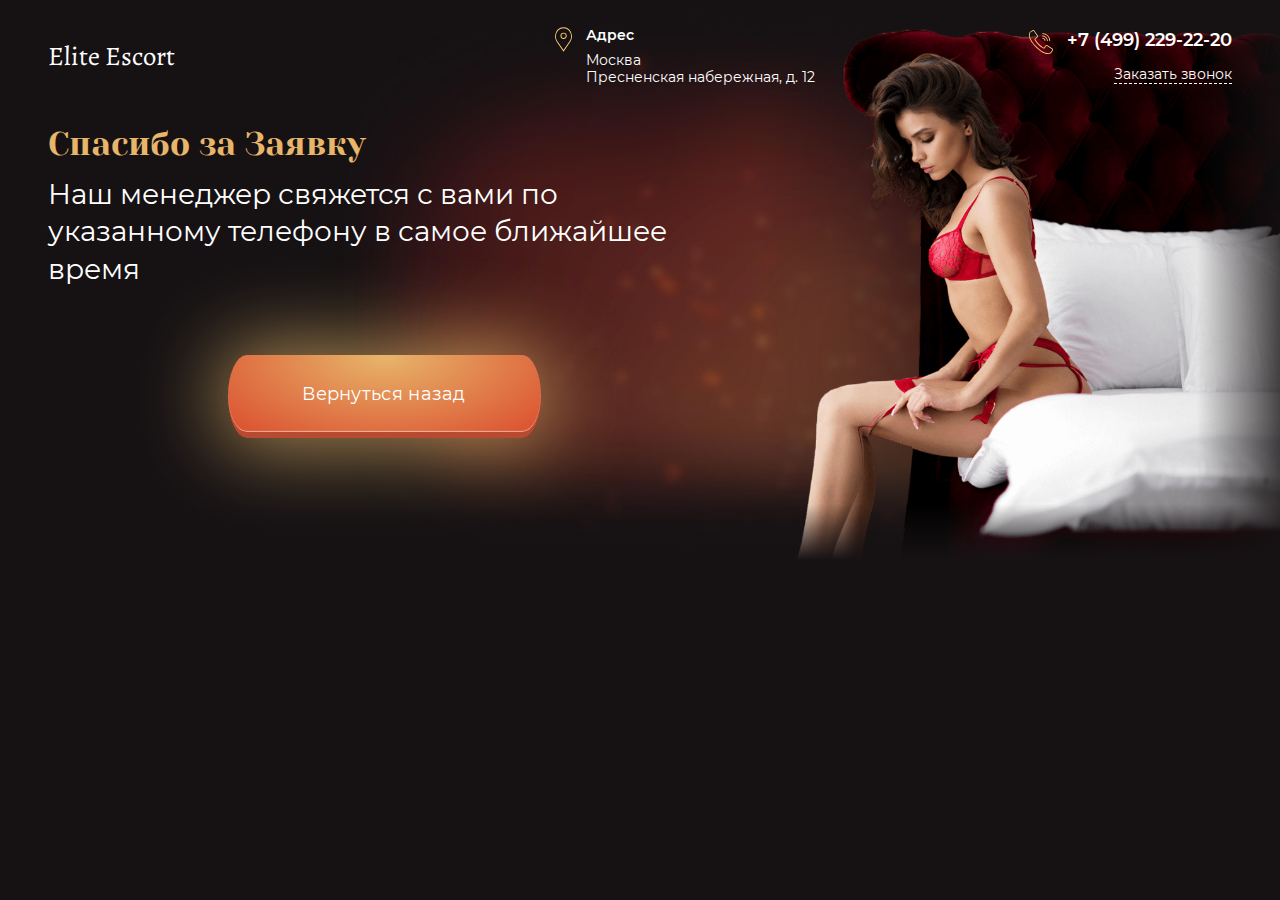
<file: index2.html>
<!DOCTYPE html>
<html lang="ru-RU">

<head>
	<meta http-equiv="content-type" content="text/html; charset=UTF-8">
	<meta http-equiv="X-UA-Compatible" content="IE=edge">
	<meta name="viewport" content="width=device-width, initial-scale=1" />
	<meta content='true' name='HandheldFriendly' />
	<meta content='width' name='MobileOptimized' />
	<meta content='yes' name='apple-mobile-web-app-capable' />
	<title>Escort</title>
	<link rel="stylesheet" href="css/base.min.css">
	<link rel="stylesheet" href="css/style.css">
	<link rel="stylesheet" href="css/custom.css">
	<link rel="stylesheet" href="css/front-page.css">
	<link href="https://fonts.googleapis.com/css?family=Alegreya:900&display=swap" rel="stylesheet">
</head>

<body>
	<div class="wrap">
		<header class="header">
			<div class="ham-menu">
				<div class="ham-menu-trigger"></div>
				<div class="header__address"><b>Адрес</b>Москва <br> Пресненская набережная, д. 12</div>
				<div class="header__phone">
					<b>+7 (499) 229-22-20</b>
					<a href="#">Заказать звонок</a>
				</div>
			</div>
			<div class="container-fluid">
				<div class="row header__wrap">
					<div class="col">
						<a href="/" class="logo">Elite Escort</a>
					</div>
					<div class="col-8 col-ml-8 col-lg-7 col-xl-6">
						<div class="row header__holder">
							<div class="header__address col-6">
								<span>
									<svg class="icon-marker ">
										<use xlink:href="i/svg/symbol/sprite.svg#marker"></use>
									</svg></span>
								<span><b>Адрес</b>Москва <br> Пресненская набережная, д. 12</span>
							</div>
							<div class="col-5 col-ml-6 header__phone">
								<span>
									<svg class="icon-phone ">
										<use xlink:href="i/svg/symbol/sprite.svg#phone"></use>
									</svg></span>
								<span>
									<b>+7 (499) 229-22-20</b>
									<a href="#">Заказать звонок</a>
								</span>
							</div>
							<div class="col-3 col-sm-2 col-md-1 ham-menu-trigger-wrap">
								<div class="ham-menu-trigger"></div>
							</div>
						</div>
					</div>
				</div>
			</div>
		</header>
		<main class="content">
			<div class="thanks">
				<div class="thanks__img"><img src="i/requirements/illustr.png" alt=""></div>
				<div class="container-fluid">
					<div class="thanks__holder">
						<div class="row">
							<div class="col thanks__content">
								<h1 class="thanks__title">Спасибо за Заявку</h1>
								<div class="thanks__subtitle">Наш менеджер свяжется с вами по указанному телефону в самое ближайшее время</div>
								<div class="thanks__btn">
									<button class="btn"><span>Вернуться назад</span></button>
								</div>
							</div>
						</div>
					</div>
				</div>
			</div>
		</main>
	</div>
	<script src="js/jquery-3.3.1.min.js"></script>
	<script src="js/base.min.js"></script>
	<script src="js/svg4everybody.min.js"></script>
	<script src="js/form.js"></script>
	<script src="js/custom.js"></script>
	<script>
		svg4everybody();

	</script>
</body>

</html>
</file>
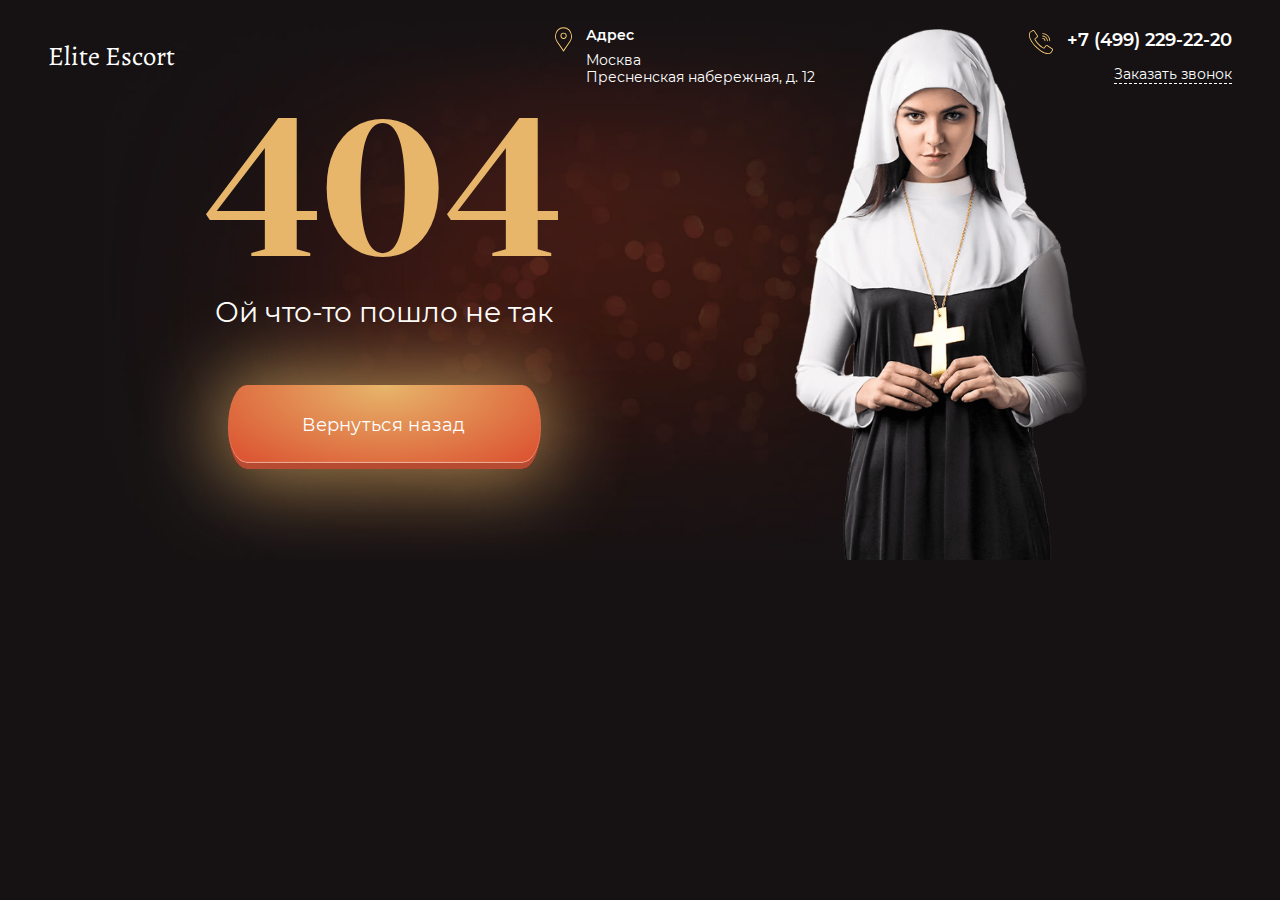
<file: index3.html>
<!DOCTYPE html>
<html lang="ru-RU">

<head>
	<meta http-equiv="content-type" content="text/html; charset=UTF-8">
	<meta http-equiv="X-UA-Compatible" content="IE=edge">
	<meta name="viewport" content="width=device-width, initial-scale=1" />
	<meta content='true' name='HandheldFriendly' />
	<meta content='width' name='MobileOptimized' />
	<meta content='yes' name='apple-mobile-web-app-capable' />
	<title>Escort</title>
	<link rel="stylesheet" href="css/base.min.css">
	<link rel="stylesheet" href="css/style.css">
	<link rel="stylesheet" href="css/custom.css">
	<link rel="stylesheet" href="css/front-page.css">
	<link href="https://fonts.googleapis.com/css?family=Alegreya:900&display=swap" rel="stylesheet">
</head>

<body>
	<div class="wrap">
		<header class="header">
			<div class="ham-menu">
				<div class="ham-menu-trigger"></div>
				<div class="header__address"><b>Адрес</b>Москва <br> Пресненская набережная, д. 12</div>
				<div class="header__phone">
					<b>+7 (499) 229-22-20</b>
					<a href="#">Заказать звонок</a>
				</div>
			</div>
			<div class="container-fluid">
				<div class="row header__wrap">
					<div class="col">
						<a href="/" class="logo">Elite Escort</a>
					</div>
					<div class="col-8 col-ml-8 col-lg-7 col-xl-6">
						<div class="row header__holder">
							<div class="header__address col-6">
								<span>
									<svg class="icon-marker ">
										<use xlink:href="i/svg/symbol/sprite.svg#marker"></use>
									</svg></span>
								<span><b>Адрес</b>Москва <br> Пресненская набережная, д. 12</span>
							</div>
							<div class="col-5 col-ml-6 header__phone">
								<span>
									<svg class="icon-phone ">
										<use xlink:href="i/svg/symbol/sprite.svg#phone"></use>
									</svg></span>
								<span>
									<b>+7 (499) 229-22-20</b>
									<a href="#">Заказать звонок</a>
								</span>
							</div>
							<div class="col-3 col-sm-2 col-md-1 ham-menu-trigger-wrap">
								<div class="ham-menu-trigger"></div>
							</div>
						</div>
					</div>
				</div>
			</div>
		</header>
		<main class="content">
			<div class="oops">
				<div class="oops__img"><img src="i/oops/1.png" alt=""></div>
				<div class="container-fluid">
					<div class="oops__holder">
						<div class="row">
							<div class="col oops__content">
								<h1 class="oops__title">404</h1>
								<div class="oops__subtitle">Ой что-то пошло не так</div>
								<div class="oops__btn">
									<button class="btn"><span>Вернуться назад</span></button>
								</div>
							</div>
						</div>
					</div>
				</div>
			</div>
		</main>
	</div>
	<script src="js/jquery-3.3.1.min.js"></script>
	<script src="js/base.min.js"></script>
	<script src="js/svg4everybody.min.js"></script>
	<script src="js/form.js"></script>
	<script src="js/custom.js"></script>
	<script>
		svg4everybody();

	</script>
</body>

</html>
</file>
<file: css/style.css>
/*
Theme Name: B2B Builder
Description: Тема разработана маркетинговым агентством B2B-Creative
Version: 1.0
Data: 12.11.2019
Author: D.EGOROV
Author URI: https://b2b-creative.ru
*/

/*@import  url('css/custom.css');
@import  url('css/front-page.css');*/

:root {
  --dark: #212529;
  --light: #edf3f9;
  --gray: #82727a;
  --gray-text: hsl(0, 0%, 40%);
  --color: #df2c81;
  --color2: #9b379e;
  --color-light: rgba(223, 44, 129, 0.2);
  --gradient: linear-gradient(45deg, #9b379e, #ed2b7c);
  --accent: #ffe9a9;
}
</file>
<file: css/custom.css>
@font-face {
  font-family: 'Museo Sans Cyrl';
  font-weight: 300;
  font-style: normal;
  src: url(../fonts/museosanscyrl300.woff2) format('woff2'), url(../fonts/museosanscyrl300.woff) format('woff');
}

/*
@font-face{
    font-family: 'Museo Sans Cyrl';
    font-weight: 500;
        src:url("../fonts/MuseoSansCyrl_500.eot?#iefix");
        src:url("../fonts/MuseoSansCyrl_500.eot?#iefix") format("eot"),
		url("../fonts/MuseoSansCyrl_500.woff2") format("woff2"),
		url("../fonts/MuseoSansCyrl_500.woff") format("woff"),
		url("../fonts/MuseoSansCyrl_500.ttf") format("truetype");
}
*/

@font-face {
  font-family: 'Museo Sans Cyrl';
  font-weight: 500;
  src: url("../fonts/MuseoSansCyrillic_500.eot?#iefix");
  src: url("../fonts/MuseoSansCyrillic_500.eot?#iefix") format("eot"),
		url("../fonts/MuseoSansCyrillic_500.woff2") format("woff2"),
		url("../fonts/MuseoSansCyrillic_500.woff") format("woff"),
		url("../fonts/MuseoSansCyrillic_500.ttf") format("truetype");
}

/*
@font-face {
    font-family: 'Museo Sans Cyrl';
    font-weight: bold;
    font-style: normal;
        src:url("../fonts/museosanscyrl-700-webfont.eot?#iefix");
        src:url("../fonts/museosanscyrl-700-webfont.eot?#iefix") format("eot"),
		url(../fonts/MuseoSansCyrl-700.woff2) format('woff2'), url(../fonts/MuseoSansCyrl-700.woff) format('woff'),
		url("../fonts/museosanscyrl-700-webfont.ttf") format("truetype");
}*/

@font-face {
  font-family: 'Museo Sans Cyrl';
  font-weight: bold;
  font-style: normal;
  src: url("../fonts/MuseoSansCyrillic_700.eot?#iefix");
  src: url("../fonts/MuseoSansCyrillic_700.eot?#iefix") format("eot"),
		url("../fonts/MuseoSansCyrillic_700.woff2") format('woff2'), url("../fonts/MuseoSansCyrillic_700.woff") format('woff'),
		url("../fonts/MuseoSansCyrillic_700.ttf") format("truetype");
}

html {
  font-size: 18px;
}

html,
body {
  font-family: 'Museo Sans Cyrl';
  font-weight: 500;
  width: 100%;
  padding: 0;
  margin: 0;
  background: #fff;
  -webkit-font-smoothing: antialiased;
  -moz-osx-font-smoothing: grayscale;
  -webkit-tap-highlight-color: rgba(0, 0, 0, 0);
}

body.hiddenbody-x {
  overflow-x: hidden;
}

body.hiddenbody {
  overflow: hidden!important;
}

body.blur .page-frame,
body.compensate-for-scrollbar .page-frame {
  filter: blur(7px);
  box-shadow: -7px 10px 0 0 #222;
}

section {
  position: relative;
  margin: 7rem 0;
}

h1 {
  font-size: 2.5rem;
  font-weight: bold;
  margin: 0 0 2.5rem;
  line-height: 1.2;
}

h1 em {
  color: var(--color);
  display: block;
  font-style: normal;
}

h2 {
  font-size: 2rem;
  font-weight: bold;
  margin: 0 0 2rem;
  line-height: 1.2;
}

h2 span,
h2 em,
strong em {
  color: var(--color);
}

h3 {
  font-size: 1.25rem;
  font-weight: bold;
  margin: 2rem 0 1.25rem;
  line-height: 1.3;
}

p {
  margin: 1rem 0;
}

p:first-child {
  margin: 0;
}

.header p,
.subheader,
pre {
  font-family: 'Museo Sans Cyrl';
  font-size: 1.25rem;
  font-weight: 300;
  margin: -1.5rem 0 3rem;
  color: var(--gray-text);
  line-height: 1.4;
  white-space: normal;
}

pre {
  margin: -2rem 0 3rem;
}

label {
  position: relative;
}

img {
  max-width: 100%;
  max-height: 100%;
  height: auto;
}

ul {
  padding: 0;
  margin: 0;
  list-style: none;
}

a[href^="mailto:"] {
  color: var(--color);
  border-bottom: 1px dashed var(--color);
}

a[href^="tel:"] {
  color: var(--color);
  border-bottom: 0;
}

a,
a:focus,
input:focus,
button:focus {
  outline: none!important;
  text-decoration: none!important;
}

a,
a:focus,
a:active {
  color: var(--color);
  border-bottom: 1px solid var(--color-light);
  transition: all .3s ease;
}

a:hover {
  color: var(--color);
  border-bottom: 1px solid transparent;
}

blockquote {
  margin: 2rem 0;
  background: var(--accent);
  padding: 2rem;
  border-radius: 0.5rem;
  font-family: 'Spectral', serif;
}

blockquote p {
  font-size: 1.125rem !important;
  font-weight: 300;
}

.sepa {
  padding: 0 10px;
}

.lt {
  text-align: left!important;
}

.ct {
  text-align: center!important;
}

.rt {
  text-align: right!important;
}

.img_link {
  border: none!important;
}

.image_circle,
.image_circle img {
  border-radius: 50%;
}

.small,
small {
  font-size: 0.8rem;
}

.list ul,
.list ol {
  padding: 0;
  margin: 0;
}

.list ol {
  counter-reset: item;
}

.list ul li,
.list ol li {
  position: relative;
  margin: 0.7rem 0;
  list-style: none;
  padding-left: 1.5rem;
  line-height: 1.4;
}

.list ul li::before {
  position: absolute;
  left: 0;
  top: 0.4rem;
  content: "";
  border: 2px solid var(--color);
  width: 10px;
  height: 10px;
  border-radius: 50%;
}

.list ol li::before {
  position: absolute;
  left: 0;
  top: 0;
  content: counter(item) ". ";
  counter-increment: item;
  color: #00a8c5;
  font-weight: bold;
}

.button {
  position: relative;
  z-index: 20;
  margin-top: 2rem;
}

.btn,
.btn:visited,
.btn:focus,
.btn:active {
  position: relative;
  display: inline-block;
  cursor: pointer;
  letter-spacing: .3px;
  background: linear-gradient(180deg, #d72d84, #bd2387);
  color: #fff;
  padding: 0.9rem 2rem;
  border-radius: 50px;
  border: 0;
  font-size: 1rem;
  box-shadow: 0 15px 40px -10px rgba(195, 0, 127, 0.6), inset 0 -1px 1px rgba(255, 255, 255, 0.5), inset 0 0 6px #fff;
  border-bottom: 4px solid #8c1d65;
  min-width: 200px;
  text-align: center;
}

.btn::after {
  content: "";
  position: absolute;
  background: linear-gradient(190deg, #ff0099, #9b389f);
  width: 100%;
  height: 100%;
  left: 0;
  top: 0;
  border-radius: 50px;
  opacity: 0.5;
  z-index: 1;
}

.btn span {
  position: relative;
  z-index: 2;
}

.btn:hover {
  border-bottom: 4px solid #8c1d65;
  color: #fff;
  transform: translateY(-5px);
}

.btn.disabled,
.btn[disabled],
fieldset[disabled] .btn {
  cursor: not-allowed;
  filter: alpha(opacity=65);
  box-shadow: none;
  filter: grayscale(1);
  opacity: 0.5;
}

.btn.b-icon {
  padding-right: 3rem;
}

.btn.bn {
  border: 0;
}

.btn.bn::after {
  display: none;
}

.btn.b-icon::before {
  content: "";
  position: absolute;
  width: 2rem;
  height: 2rem;
  right: 1rem;
  background: center no-repeat;
  background-size: 1.25rem;
  top: 50%;
  transform: translateY(-50%);
}

.form-group {
  position: relative;
  margin: 3rem auto 1.25rem;
  background: #f5f6f8;
  border: 1px solid #D7E1E9;
  border-radius: 6px;
}

.form-group label {
  position: absolute;
  left: 0;
  top: -2rem;
}

.form-control {
  position: relative;
  z-index: 2;
  margin: 0;
  width: 100%;
  padding: 1rem 1rem;
  height: auto;
  box-shadow: none;
  color: #1d1a24;
  font-size: 1rem;
  border-radius: 6px;
  border: 0;
  background: transparent;
  transition: all 0.2s ease 0s;
}

.form .form-header {
  line-height: 1.2;
  margin: 0px;
  margin-bottom: 1.25rem;
  font-size: 2rem;
}

.form-desk {
  font-weight: 300;
  font-size: 1rem;
}

.form .button {
  margin: 1.25rem 0;
}

.form-group label small {
  font-weight: normal;
}

.agreement-label {
  font-size: 0.7rem;
  color: #666;
}

.hideLabels .form-group {
  margin: 0.5rem auto 1.25rem;
}

.hideLabels .form-group label {
  position: absolute;
  left: 1rem;
  top: 18px;
  color: #3e4757;
  font-size: 1rem;
  transition: all 0.2s ease 0s;
}

.hideLabels .form-control {
  position: relative;
  z-index: 2;
  margin: 0;
  width: 100%;
  padding: 30px 1rem 10px;
  height: auto;
  box-shadow: none;
  color: #1d1a24;
  font-size: 1rem;
  border-radius: 6px;
  border: 0;
  background: transparent;
  transition: all 0.2s ease 0s;
}

.hideLabels label.label-none,
.hideLabels .form-control:focus + label {
  top: 7px;
  font-size: 13px;
}

.form-wrap {
  border-radius: 6px;
  padding: 0 3rem 3rem;
  margin-top: 3rem;
  box-shadow: 0 15px 40px -5px rgba(126, 64, 128, 0.3);
  background: #fff;
  max-width: 500px;
}

.form-wrap .form-head {
  position: relative;
  color: #fff;
  margin: 0 -3rem 3rem;
  padding: 2rem 3rem;
  background: #9b379e;
  background: var(--gradient);
  border-top-left-radius: 6px;
  border-top-right-radius: 6px;
  box-shadow: 0 15px 40px -5px rgba(126, 64, 128, 0.3);
  overflow: hidden;
}

.form-wrap .form-head::before {
  content: "";
  position: absolute;
  right: -20%;
  top: 0%;
  height: 100%;
  width: 100%;
  background: url(../i/logo-icon.svg) no-repeat center right;
  background-size: auto 120%;
  opacity: 0.1;
}

.slick-arrow {
  position: absolute;
  top: 50%;
  transform: translateY(-50%);
  background-color: var(--color);
  border: 0;
  color: #fff;
  border-radius: 50%;
  width: 3rem;
  height: 3rem;
  box-shadow: 0 5px 20px -5px rgba(0, 0, 0, 0.5);
  text-indent: -9999px;
  background-repeat: no-repeat;
  background-position: center;
  background-size: 1.25rem;
  cursor: pointer;
  transition: all .3s ease;
}

.slick-arrow:hover {
  transform: translateY(-55%);
}

.slick-arrow:active {
  transform: translateY(-45%);
  box-shadow: 0 0px 20px -6px rgba(0, 0, 0, 0.5);
}

.slick-prev {
  left: -3rem;
  background-image: url(../i/arrow-prev.svg);
}

.slick-next {
  right: -3rem;
  background-image: url(../i/arrow-next.svg);
}

/* Меню. Иконка бургера
====================
*/

.mobile-icon {
  max-width: 1600px;
  position: relative;
  margin: 0 auto;
}

.mobile-icon .close {
  width: 0rem;
  margin-right: 50px;
}

.mobile-icon .close .close-text {
  text-transform: uppercase;
  letter-spacing: 2px;
  font-size: 1.1rem;
  transition: .5s ease-out;
  opacity: 0;
  transform: translateX(150%);
  text-align: right;
}

.open {
  position: fixed;
  top: 9px;
  width: 30px;
  height: 20px;
  display: block;
  cursor: pointer;
  overflow: hidden;
  z-index: 100;
  transition: opacity 0.2s linear;
  margin: 2px 0px 0 auto;
  right: 1rem;
}

.open span {
  display: block;
  height: 2px;
  width: 20px;
  background-color: var(--black);
  position: absolute;
  right: 0px;
  top: 0px;
  overflow: hidden;
  transition: all .42s cubic-bezier(.645, .045, .355, 1);
}

.open span:nth-child(1) {
  margin-top: 3px;
  width: 30px;
  z-index: 9;
}

.open span:nth-child(2) {
  margin-top: 9px;
}

.open span:nth-child(3) {
  margin-top: 15px;
  width: 10px;
}

.open span:nth-child(3) {
  margin-top: 15px;
  width: 10px;
}

.open:hover span {
  width: 30px;
}

/* Меню. Открытое меню
====================
*/

.active.mobile {
  visibility: visible;
  opacity: 1;
  padding: 2rem;
  padding-top: 1rem;
  overflow-y: auto;
}

.active.mobile-icon .close {
  width: 6.25rem;
}

.active.mobile-icon .close .close-text {
  opacity: 1;
  transform: translateX(0%);
}

.active .menu_img_block .menu_img {
  visibility: visible;
  opacity: 1;
}

.active .menu__nav li a {
  transform: translateY(0);
}

.active .open span {
  width: 30px;
}

.active span:nth-child(2) {
  overflow: visible;
}

.active span:nth-child(1),
.active span:nth-child(3) {
  z-index: 100;
  transform: rotate(-45deg);
}

.active span:nth-child(1) {
  margin-top: -1px;
  transform: rotate(-45deg) translateY(7px) translateX(-7px);
}

.active span:nth-child(2) {
  left: -30px;
  width: 0px;
}

.active span:nth-child(3) {
  transform: rotate(45deg) translateY(-4px) translateX(-4px);
}

.mobile .contacts {
  border-top: 1px solid var(--green);
  padding-top: 1rem;
}

/* Меню. Мобильное меню
====================
*/

.mobile {
  position: fixed;
  padding: 2rem;
  display: block;
  top: 0;
  left: 0;
  right: 0;
  bottom: 0;
  background-color: #fff;
  overflow: hidden;
  z-index: 100;
  visibility: hidden;
  opacity: 0;
  transition: .3s ease-out;
}

.header-logo {
  max-width: 10rem;
}

.mobile .container-fluid {
  height: 100%;
}

.mobile .container-fluid .flex {
  display: -ms-flexbox;
  display: flex;
  height: 100%;
  width: 50%;
}

.mobile .container-fluid .flexcolumn {
  position: relative;
  display: -ms-flexbox;
  display: flex;
  -ms-flex-direction: column;
  flex-direction: column;
  -ms-flex-pack: justify;
  justify-content: space-between;
  overflow-y: auto;
  margin: 0 3rem 0 8rem;
  width: 100%;
}

.mobile .container-fluid .gender-list {
  text-align: right;
}

.mobile .container-fluid .instagram {
  position: absolute;
  bottom: 0;
  right: 0;
}

.mobile .container-fluid .instagram img {
  width: 1.875rem;
  margin-top: -1rem;
  margin-right: 1rem;
}

.menu__nav {
  margin: 1.125rem 0;
  counter-reset: number;
}

.menu__nav h3 {
  margin-bottom: 1rem;
  font-size: 1rem;
}

.menu__nav h3::after {
  content: '\00a0 \2014';
}

.menu__nav li {
  overflow: hidden;
  margin: 1rem 0;
}

.menu__info li {
  margin-top: 0.25rem;
}

.menu__nav li a {
  display: inline-block;
  position: relative;
  padding: 0;
  font-size: 1.8rem;
  line-height: 1.4;
  border: 0;
  transform: translateY(100%);
  transition: transform .3s ease-out;
}

.menu__nav li:nth-of-type(1) a {
  transition-delay: .06667s;
}

.menu__nav li:nth-of-type(2) a {
  transition-delay: .13333s;
}

.menu__nav li:nth-of-type(3) a {
  transition-delay: .2s;
}

.menu__nav li:nth-of-type(4) a {
  transition-delay: .26667s;
}

.menu__nav li:nth-of-type(5) a {
  transition-delay: .33333s;
}

.menu__nav li:nth-of-type(6) a {
  transition-delay: .4s;
}

.menu__nav .menu>li>a:after {
  content: counter(number);
  content: counter(number, decimal-leading-zero) " ";
  counter-increment: number;
  position: absolute;
  top: 5px;
  right: -30px;
  font-size: 16px;
}

.menu_img_block {
  display: block;
  position: absolute;
  top: 0;
  bottom: 0;
  right: 0;
  width: 50%;
  z-index: -1;
}

.menu_img_block .menu_img {
  visibility: hidden;
  opacity: 0;
  height: 100%;
  width: 100%;
  transition: .9s ease-out;
  transition-delay: .3s;
  background: url(i/menu.jpg) no-repeat center left / cover;
}

.mobile .sub-menu {
  margin: 1rem 0 1rem 3rem;
}

.mobile .sub-menu li {
  padding: 0;
  margin: 0;
}

.mobile .sub-menu li a {
  font-size: 1.25rem;
  margin: 0.25rem 0;
}

.mobile .contacts li {
  margin: 0.5rem 0;
}

#header {
  position: relative;
  background: #fff;
  padding: 1rem 0;
  box-shadow: 0 -2px 15px rgba(0, 0, 0, 0.15);
  z-index: 1;
}

#header .mainrow {
  -ms-flex-wrap: nowrap;
      flex-wrap: nowrap;
  margin: 0;
}

#header .logo {
  -ms-flex: 0 0 12rem;
      flex: 0 0 12rem;
}

#header .content {
  -ms-flex: 1 1 auto;
      flex: 1 1 auto;
  margin-left: 2rem;
}

#header .content .row {
  -ms-flex-align: center;
      align-items: center;
  margin-bottom: 1rem;
}

#header .content .phone {
  -ms-flex: 0 0 16rem;
      flex: 0 0 16rem;
  text-align: right;
}

#header .content .button {
  -ms-flex: 0 0 13rem;
      flex: 0 0 13rem;
  text-align: right;
}

#header .content .descriptor {
  max-width: 350px;
}

#header .logo a {
  display: block;
  max-width: 11rem;
  margin: 0 auto 0 0;
}

#header .phone a {
  font-size: 1.125rem;
  color: var(--black);
  border: 0;
}

.phone svg {
  fill: rgba(0, 0, 0, 0.3);
  width: 2rem;
  height: 2rem;
  margin-bottom: -0.5rem;
  margin-right: 1rem;
  border: 1px solid rgba(0, 0, 0, 0.2);
  border-radius: 50%;
  padding: 5px;
}

#header .button {
  margin-top: 0rem;
}

#header .btn {
  padding: 0.4rem 1.25rem;
  font-size: 0.8rem;
  min-width: 160px;
  box-shadow: none;
}

.menu {
  display: -ms-flexbox;
  display: flex;
  padding-top: 1rem;
  border-top: 1px solid rgba(0, 0, 0, 0.1);
  -ms-flex-pack: end;
      justify-content: flex-end;
}

.menu .menu-item {
  margin-left: 2rem;
}

.menu .menu-item:first-child {
  margin-left: 0;
}

.menu .menu-item a {
  color: var(--color);
  border: 0;
  font-size: 1rem;
}

.menu .current-menu-item a {
  color: var(--dark);
}

.menu .menu-item a:hover {
  color: var(--dark);
}

.menu .sub-menu {
  text-align: left;
  display: none;
  margin: 0;
  padding: 0;
  left: 0;
  position: absolute;
  top: 100%;
  z-index: 1;
  background: #fff;
  box-shadow: 0 6px 12px rgba(0,0,0,.175);
}

#hero {
  background-color: var(--light);
  background-size: cover;
  background-position: center;
  margin: 0rem;
  padding: 5rem 0rem;
  max-height: 700px;
  height: calc(100vh - 125px);
  display: -ms-flexbox;
  display: flex;
  -ms-flex-align: center;
      align-items: center;
}

#hero .intro {
  font-size: 1.125rem;
  font-weight: 300;
  margin-bottom: 3rem;
}

#hero .button {
  display: -ms-flexbox;
  display: flex;
  -ms-flex-align: center;
      align-items: center;
}

#hero .hero-btn-desc {
  -ms-flex: 0 0 15rem;
      flex: 0 0 15rem;
  margin-left: 2rem;
  font-weight: 300;
  font-family: 'Spectral', serif;
}

#hero .btn {
  padding: 1.2rem 2rem;
  font-size: 1.125rem;
  -ms-flex: 0 1 auto;
      flex: 0 1 auto;
}

#contacts {
  position: relative;
  left: 55%;
  width: calc(45% - ((100% - 1472px)/2) - 3rem);
  margin-left: 3rem;
}

#contacts li {
  display: -ms-flexbox;
  display: flex;
  margin-bottom: 1rem;
  font-size: 1rem;
}

#contacts li .head {
  -ms-flex: 0 0 7rem;
      flex: 0 0 7rem;
  color: #7d7d7d;
  font-weight: 300;
  font-size: 1rem;
}

#map {
  height: 100vh;
  position: fixed;
  top: 0;
  width: 55%;
  left: 0%;
  z-index: 0;
}



#team .slider {
  max-width: 1200px;
  margin: 0 auto;
}

#team .item {
  padding: 2rem 1rem;
}

#team .item .team {
  position: relative;
  background: #fff;
  border-radius: 0.5rem;
  box-shadow: 0 12px 25px -5px rgba(0, 0, 0, 0.15);
  padding: 3rem 2rem;
  margin-top: 2rem;
  padding-top: 9rem;
}

#team .item .team::before {
  content: "";
  position: absolute;
  border-radius: 0.5rem;
  border: 1px solid var(--light);
  top: 1rem;
  left: 1rem;
  right: 1rem;
  bottom: 1rem;
}

#team .item .avatar {
  position: absolute;
  left: 2rem;
  right: 2rem;
  top: -3rem;
  background: linear-gradient(45deg, rgba(209, 47, 135, 0.5), rgba(153, 56, 160, 0.5));
  padding: 10px;
  background: var(--light);
  max-width: 200px;
}

#team .item .avatar::before {
  content: "";
  position: absolute;
  background: url(../i/pen.svg) no-repeat center;
  background-size: contain;
  width: 9rem;
  height: 4.5rem;
  bottom: -12px;
  left: 50%;
  transform: translateX(-50%);
}

#team .item .name {
  margin: 1.25rem 0 0.5rem;
  font-weight: bold;
  line-height: 1.3;
}

#team .item .position {
  font-size: 0.9rem;
  font-weight: 300;
}

#team .phone-desc {
  display: inline-block;
  margin-top: 1.5rem;
  padding-top: 0.5rem;
  border-top: 1px solid var(--color-light);
}

#team .phone {
  font-weight: bold;
  font-size: 1.125rem;
  margin-top: 0.25rem;
}

#manager {
  position: relative;
  background-color: #f6f7f9;
  background-image: url(../i/manager.jpg);
  background-position: top left;
  background-repeat: no-repeat;
  background-size: auto 900px;
  margin: 0;
  padding: 3rem 0;
}

#manager .form-wrap {
  margin-top: 0;
}

#manager .utp {
  margin-top: 3rem;
  padding-right: 3rem;
}

#manager .subheader {
  margin-top: 0;
}



#manager .manager-label .name {
  font-weight: bold;
}

#manager .manager-label .position {
  font-weight: 300;
  font-size: 0.9rem;
}



.content .row {
  -ms-flex-align: center;
      align-items: center;
}

.content p {
  font-size: 1rem;
}

.content .video {
  background: url(../i/desktop.png) no-repeat center;
  background-size: cover;
  padding: 3.5% 4% 23%;
  max-width: 600px;
  margin: 0rem auto;
}

.content .image {
  margin-right: 2rem;
}



.bullets .container-fluid {
  margin-bottom: -2rem;
}

.bullets .item {
  margin-bottom: 2rem;
}

.bullets .item .image {
  margin-bottom: 2rem;
}

.bullets .head h3 {
  font-size: 1rem;
  font-weight: bold;
  margin: 0;
}

.bullets .desk {
  font-weight: 300;
  margin-top: 1rem;
  color: var(--gray-text);
}

.bullets .num {
  font-size: 2rem;
  font-weight: bold;
  color: var(--color);
  margin-bottom: 1rem;
  line-height: 1;
}

.bullets-steps .item,
.bullets-plus .item {
  margin-bottom: 2rem;
  background-color: transparent;
  border-radius: 0;
  padding: 0;
  display: -ms-flexbox;
  display: flex;
  -ms-flex-align: center;
      align-items: center;
}

.bullets-steps .steps,
.bullets-plus .plus {
  -ms-flex: 0 0 3rem;
      flex: 0 0 3rem;
  font-size: 1.25rem;
  font-weight: bold;
  background: var(--color);
  color: #fff;
  margin-right: 1.25rem;
  display: -ms-flexbox;
  display: flex;
  -ms-flex-align: center;
      align-items: center;
  -ms-flex-pack: center;
      justify-content: center;
  width: 3rem;
  height: 3rem;
  border-radius: 50%;
}

.bullets-nums .item {
  position: relative;
  background: #fff;
  border-radius: 0.5rem;
  box-shadow: 0 12px 25px -5px rgba(0, 0, 0, 0.15);
  padding: 2rem;
}

.bullets-nums .item::before {
  content: "";
  position: absolute;
  border-radius: 0.5rem;
  border: 1px solid #eee;
  top: 1rem;
  left: 1rem;
  right: 1rem;
  bottom: 1rem;
}



.files .filelist li {
  position: relative;
  margin-bottom: 1rem;
  padding-left: 3rem;
}

.files .filelist li::before {
  content: "";
  position: absolute;
  width: 3rem;
  height: 3rem;
  background: url(../i/file.svg) no-repeat top left;
  left: 0;
  top: 0.5rem;
}

.files .filesize {
  color: #999;
  font-size: 0.9rem;
  margin-top: 5px;
}

.files .filename {
  font-size: 1.125rem;
  font-weight: normal;
}

.gallery {
  background-color: var(--light);
  padding: 6rem 0;
  margin: 0;
  overflow: hidden;
}

.gallery .gallery-grid {
  margin: 0 0.5rem -1rem;
}

.gallery .gallery-grid .image {
  margin: 0 -0.5rem 1rem;
  box-shadow: 0 15px 30px -13px rgba(0, 0, 0, 0.3);
}

.gallery .slider .slick-list {
  padding: 6rem 0 !important;
}

.gallery .slider .slick-slide .image {
  transform: scale(0.95);
  filter: blur(3px);
}

.gallery .slider .slick-center .image {
  position: relative;
  transform: scale(2);
  filter: blur(0px);
  z-index: 1;
}



.video .header {
  text-align: center;
}

.video .row {
  -ms-flex-pack: center;
      justify-content: center;
}



.boss .item {
  display: -ms-flexbox;
  display: flex;
  margin-top: 2rem;
}

.boss .image {
  -ms-flex-preferred-size: 45%;
      flex-basis: 45%;
  transform: translate(2rem,-2rem);
  position: relative;
  z-index: 1;
}

.boss .blockquote {
  position: relative;
  -ms-flex-preferred-size: 55%;
      flex-basis: 55%;
  background: #fff;
  box-shadow: 0px 12px 30px 0px rgba(51, 46, 47, 0.1);
  padding: 3rem 4rem 3rem 6rem;
}

.boss .blockquote .quote {
  font-family: 'Spectral', serif;
  font-style: italic;
  font-size: 1.5rem;
  line-height: 1.2;
  text-align: center;
  color: var(--color);
}

.boss .blockquote .blockquote-icon {
  fill: var(--color);
  position: absolute;
  width: 10rem;
  z-index: 0;
  opacity: 0.1;
  left: 6rem;
  top: 2rem;
}

.boss .blockquote .text {
  font-weight: 300;
  font-size: 0.9rem;
  margin: 3rem 0;
}





.boss .blockquote .position {
  font-size: 0.8rem;
  font-weight: 300;
  color: var(--gray-text);
  max-width: 250px;
}

.banner-cart {
  margin: 3rem 0;
}

.banner-cart .cart {
  background: var(--light);
  padding: 3rem;
  border-radius: 0.5rem;
}

.banner-cart .header {
  width: 75%;
}

.banner-cart .header ul {
  display: -ms-flexbox;
  display: flex;
}

.banner-cart .header li {
  width: 100%;
  padding-left: 0;
  padding-right: 2rem;
  font-size: 0.9rem;
  font-weight: 300;
  margin-top: 2rem;
  color: var(--gray-text);
}

.banner-cart .header li strong,
.banner-cart .header li b {
  position: relative;
  display: block;
  margin-bottom: 1rem;
  font-size: 1rem;
  font-weight: bold;
  color: var(--dark);
}

.banner-cart .header li strong::before,
.banner-cart .header li b::before {
  content: "";
  position: absolute;
  width: 1.5rem;
  height: 1.5rem;
  bottom: 0.5rem;
  left: -1rem;
  border: 4px solid transparent;
  border-left: 4px solid var(--color);
  /* border-radius: 50%; */
  transform: rotate(45deg);
}

.banner-cart .list ul li::before {
  display: none;
}

.banner-cart .header p,
.banner-cart .subheader {
  font-size: 1.125rem;
  margin: -1.5rem 0 1.25rem;
}

.banner-cart .button {
  margin-top: 1.5rem;
}

.banner-cart .image {
  position: absolute;
  bottom: 0;
  right: 0rem;
  height: 100%;
}

.banner-cart.full {
  overflow: hidden;
}

.banner-cart.full .cart {
  min-height: 500px;
}

.banner-cart.full .image {
  right: -2rem;
}

.banner-cart .mini .image {
  position: static;
}

.banner-cart .mini {
  padding-bottom: 0;
}

.banner-cart .mini .header {
  width: 100%;
}

.banner-cart .white-text .header {
  color: #fff;
}

.banner-cart .white-text .header p,
.banner-cart .white-text .subheader {
  color: hsl(0, 0%, 80%);
}

#building h2 {
  font-size: 2rem;
  margin: 0 0 2.5rem;
}

#building .reviews {
  background-color: var(--dark);
  color: #fff;
  padding: 6rem 0;
  margin: 0;
  overflow: hidden;
}

#building .reviews .slider {
  position: relative;
  width: 100%;
}

#building .reviews .item {
  position: absolute;
}

#building .reviews .item .name {
  font-weight: bold;
}

#building .reviews .item .city {
  font-weight: 300;
  font-size: 0.9rem;
}

#building .reviews .item .blockquote {
  font-size: 2rem;
  font-weight: 300;
  line-height: 1.2;
  margin: 3rem 0;
  font-family: 'Spectral', serif;
}

#building .reviews .item .blockquote-icon {
  fill: #fff;
  opacity: 0.1;
  position: absolute;
  width: 20rem;
  height: 20rem;
  top: 5rem;
  right: -2rem;
  z-index: -1;
}

#building .reviews .item .review {
  position: relative;
  width: calc(100% - 5rem);
  background: #fff;
  border-radius: 20px;
  transition-property: all;
  transition-duration: 1s;
  margin-left: 5rem;
  opacity: 0;
  color: var(--dark);
  z-index: 1;
  display: block;
  padding: 3rem;
  padding-bottom: 1rem;
  font-weight: 300;
  font-size: 0.9rem;
}

#building .reviews .item.current .review {
  opacity: 1;
  z-index: 4;
  transform: scale(1);
}

#building .reviews .item.second .review {
  opacity: 0.6;
  margin-left: 7.5rem;
  margin-top: 1.25rem;
  z-index: 3;
  transform: scale(0.95);
}

#building .reviews .item.third .review {
  opacity: 0.3;
  margin-left: 10rem;
  margin-top: 3rem;
  z-index: 2;
  transform: scale(0.9);
}

#building .reviews .slider-navigation {
  position: relative;
  display: -ms-flexbox;
  display: flex;
  -ms-flex-align: center;
      align-items: center;
}

#building .reviews .slick-arrow {
  position: static;
  transform: translateY(0%);
}

#building .reviews .slider-page {
  margin: 0 2rem;
  font-weight: bold;
}

#building .reviews .js-slider-cur-page {
  font-size: 3rem;
  font-weight: 300;
}

#building .reviews .sepa {
  padding: 0 1rem;
}

#building .reviews .leftbar {
  opacity: 0;
}

#building .reviews .item.current .leftbar {
  opacity: 1;
}

#faq .spoiler {
  position: relative;
  margin-bottom: 1rem;
}

#faq .spoiler-head {
  position: relative;
  padding: 1.25rem 2rem 1.25rem 5rem;
  font-size: 1.125rem;
  cursor: pointer;
  border-radius: 7px;
  background: var(--light);
  color: var(--color);
}

#faq .spoiler:first-child .spoiler-head {
  border-top: 0;
}

#faq .spoiler-head::before {
  content: "";
  position: absolute;
  width: 2px;
  height: 20px;
  background: var(--color);
  top: 30px;
  left: 41px;
}

#faq .spoiler-head::after {
  content: "";
  position: absolute;
  width: 20px;
  height: 2px;
  background: var(--color);
  top: 39px;
  left: 32px;
}

#faq .spoiler-content {
  padding: 1.25rem 2rem 0.5rem 5rem;
  font-weight: 300;
  font-size: 1rem;
  display: none;
}

#faq .button {
  margin-top: 2rem;
}



#faq .spoiler:hover .spoiler-head,
#faq .spoiler.active .spoiler-head {
  color: var(--dark);
}

#faq .spoiler.active .spoiler-head::before {
  opacity: 0;
}

#faq .spoiler.active .spoiler-head::after {
  background: var(--dark);
}

#faq .spoiler.active .spoiler-content {
  display: block;
}

.style-text-big,
.style-text-big p {
  font-size: 1.125rem;
}

.style-text-300 {
  font-weight: 300;
}

.bg-color {
  background-color: var(--light);
  padding: 6rem 0;
  margin: 0;
  overflow: hidden;
}

.style-bg-dark {
  background-color: var(--dark);
  color: #fff;
}

.style-bg-dark::before {
  content: "";
  position: absolute;
  left: 5%;
  top: 0%;
  height: 100%;
  width: 100%;
  background: url(../i/logo-icon.svg) no-repeat center right;
  background-size: auto 100%;
  opacity: 0.02;
}

.style-bg-color1 {
  background-color: var(--color);
  color: #fff;
}

.style-bg-color2 {
  background-color: var(--color2);
  color: #fff;
}

/*
Ширины экрана
-- xs	320-499		Смартфоны
-- sm	500-769		Фаблеты
-- md	770-1023	Планшеты
-- ml	1024-1149	Нетбуки
-- lg	1150-1299	Ноутбуки
-- xl	1300		Декстопы
*/

/*
==============================
	xl 1535 - Декстопы
==============================
*/

/*
==============================
	lg 1299 - Ноутбуки
==============================
*/

/*
==============================
	lg 1299 - Ноутбуки
==============================
*/

/*
==============================
	ml 1150 - Нетбуки
==============================
*/

/*
==============================
	md 1023 - Планшеты
==============================
*/

/*
==============================
	sm 767 - Фаблеты
==============================
*/

/*
==============================
	xs 499 - Смартфоны
==============================
*/

@media (max-width: 1535px) {
  #manager {
    background-position: top left -150px;
  }

  #manager .manager-label {
    text-align: right;
  }
}

@media (max-width: 1472px) {
  #contacts {
    position: relative;
    left: 55%;
    width: 45%;
    margin-left: 0%;
  }
}

@media (max-width: 1399px) {
  html {
    font-size: 16px;
  }

  section {
    margin: 6rem 0;
  }

  #manager {
    background-position: top left -180px;
  }

  section {
    margin: 5rem 0;
  }

  h1 {
    font-size: 2.5rem;
  }

  #hero {
    height: auto;
    padding: 3rem 0rem;
  }

  .bg-color {
    padding: 5rem 0;
  }
}

@media (max-width: 1149px) {
  .menu .menu-item {
    margin-left: 1.5rem;
  }

  .menu .menu-item a {
    font-size: 0.9rem;
  }

  .banner-cart .header {
    width: 80%;
  }

  .style-text-big,
  .style-text-big p {
    font-size: 1rem;
  }

  #manager {
    background-position: top left -290px;
  }
}

@media (max-width: 1023px) {
  section {
    margin: 4rem 0;
  }

  .bg-color {
    padding: 4rem 0;
  }

  .menu {
    display: none;
  }

  #header .logo {
    -ms-flex: 0 0 9rem;
        flex: 0 0 9rem;
  }

  #header .logo a {
    max-width: 9rem;
  }

  #header .mainrow {
    -ms-flex-align: center;
        align-items: center;
  }

  #header .content .row {
    margin-bottom: 0;
  }

  #hero .button {
    -ms-flex-align: start;
        align-items: flex-start;
    -ms-flex-direction: column;
        flex-direction: column;
  }

  #hero .hero-btn-desc {
    -ms-flex: auto;
        flex: auto;
    margin-left: 0;
    margin-bottom: 1rem;
    -ms-flex-order: 1;
        order: 1;
  }

  #hero .btn {
    -ms-flex-order: 2;
        order: 2;
  }

  .boss .item {
    margin-top: 0;
    -ms-flex-align: center;
        align-items: center;
  }

  .boss .blockquote {
    padding: 2rem;
  }

  .boss .image {
    transform: none;
  }

  .boss .blockquote .text {
    font-size: 1rem;
  }

  .banner-cart.full .image {
    right: -6rem;
    max-width: 40%;
    bottom: 0;
    height: auto;
  }

  .banner-cart .mini {
    display: -ms-flexbox;
    display: flex;
    margin-top: 1rem;
  }

  .banner-cart .mini .image {
    max-height: 40vh;
    height: auto;
  }

  .banner-cart .mini .image-block {
    -ms-flex-order: 1;
        order: 1;
  }

  .banner-cart .mini .header-block {
    -ms-flex-order: 2;
        order: 2;
    margin-left: 3rem;
  }

  .content .image {
    margin-right: 0;
    max-width: 500px;
    margin: auto;
  }

  #team .slider,
  .gallery .slider {
    width: calc(100% - 6rem);
    margin: 0 auto;
  }

  #building .reviews .item .review {
    width: 100%;
    margin-left: 0;
  }

  #building .reviews .item .blockquote {
    font-size: 1.5rem;
    line-height: 1.4;
    margin: 2rem 0;
    max-width: 500px;
  }

  #building .reviews .item .blockquote-icon {
    right: 0;
  }

  #building .reviews .item.second .review {
    margin-left: 0;
  }

  #building .reviews .item.third .review {
    margin-left: 0;
  }

  #manager {
    background-image: none;
  }

  #manager .utp {
    margin-top: 0;
    padding-right: 0;
    max-width: 500px;
    margin: auto;
  }

  #manager .form-wrap {
    margin: auto;
  }

  #manager .manager-label {
    display: none;
  }

  .banner-cart .header ul {
    -ms-flex-wrap: wrap;
        flex-wrap: wrap;
  }

  .banner-cart .header li {
    width: 50%;
  }
}

@media (max-width: 767px) {
  html {
    font-size: 15px;
  }

  section {
    margin: 3rem 0;
  }

  .bg-color {
    padding: 3rem 0;
  }

  #header .content .button {
    display: none;
  }

  .boss .item {
    display: block;
  }

  .boss .image {
    transform: none;
    max-width: 360px;
    margin: 0 auto -5rem;
    z-index: -1;
  }

  #team .item .team {
    padding-top: 11rem;
    max-width: 250px;
    margin: 2rem auto 0;
  }

  .gallery .slider .slick-list {
    padding: 0 !important;
  }

  .banner-cart .mini {
    padding: 2rem;
  }

  .banner-cart .mini .header-block {
    margin-left: 1rem;
  }
}

@media (max-width: 499px) {
  h1 {
    font-size: 2rem;
  }

  #header .logo {
    -ms-flex: 0 0 7rem;
        flex: 0 0 7rem;
  }

  #header .phone a {
    font-size: 1rem;
  }

  .phone svg {
    margin-bottom: -0.7rem;
    margin-right: 0.5rem;
  }

  #hero {
    background-image: none !important;
  }

  #building h2 {
    font-size: 1.8rem;
    margin: 0 0 2rem;
  }

  .boss .blockquote {
    box-shadow: none;
    padding: 0;
    padding-top: 2rem;
  }

  .banner-cart .cart {
    padding: 2rem;
  }

  .banner-cart .header {
    width: 100%;
  }

  .banner-cart .header li {
    width: 100%;
    padding-right: 0;
    margin-top: 1.5rem;
  }
}
</file>
<file: css/front-page.css>
@charset "UTF-8";

[class^='icon-'],
[class*=' icon-'] {
  display: inline-block;
  vertical-align: middle;
}

@font-face {
  font-family: 'Montserrat';
  src: url("../fonts/Montserrat-Regular.eot");
  src: local("Montserrat Regular"), local("Montserrat-Regular"), url("../fonts/Montserrat-Regular.eot?#iefix") format("embedded-opentype"), url("../fonts/Montserrat-Regular.woff") format("woff"), url("../fonts/Montserrat-Regular.ttf") format("truetype");
  font-weight: normal;
  font-style: normal;
}

@font-face {
  font-family: 'Montserrat';
  src: url("../fonts/Montserrat-SemiBold.eot");
  src: local("Montserrat SemiBold"), local("Montserrat-SemiBold"), url("../fonts/Montserrat-SemiBold.eot?#iefix") format("embedded-opentype"), url("../fonts/Montserrat-SemiBold.woff") format("woff"), url("../fonts/Montserrat-SemiBold.ttf") format("truetype");
  font-weight: 600;
  font-style: normal;
}

@font-face {
  font-family: 'Montserrat';
  src: url("../fonts/Montserrat-Bold.eot");
  src: local("Montserrat Bold"), local("Montserrat-Bold"), url("../fonts/Montserrat-Bold.eot?#iefix") format("embedded-opentype"), url("../fonts/Montserrat-Bold.woff") format("woff"), url("../fonts/Montserrat-Bold.ttf") format("truetype");
  font-weight: bold;
  font-style: normal;
}

@font-face {
  font-family: 'Yeseva One';
  src: url("../fonts/YesevaOne-Regular.eot");
  src: local("Yeseva One Regular"), local("YesevaOne-Regular"), url("../fonts/YesevaOne-Regular.eot?#iefix") format("embedded-opentype"), url("../fonts/YesevaOne-Regular.woff") format("woff"), url("../fonts/YesevaOne-Regular.ttf") format("truetype");
  font-weight: normal;
  font-style: normal;
}

html {
  -webkit-text-size-adjust: 100%;
  -ms-text-size-adjust: 100%;
  min-height: 100%;
  position: relative;
  font-size: 18px;
  background: #161214;
}

body {
  margin: 0;
  display: -ms-flexbox;
  display: flex;
  -ms-flex-direction: column;
      flex-direction: column;
  color: #fff;
  font: 1rem/1.4444rem 'Montserrat', sans-serif;
  background: #161214;
}

body,
html {
  padding: 0;
  /*height: 100%;*/
}

h2 {
  font: 2.3333rem/3.0556rem 'Yeseva One', sans-serif;
  text-align: center;
  margin-bottom: 3rem;
}

h2 span {
  display: block;
  color: #e7b76b;
}

.wrap {
  min-width: 320px;
  margin: 0 auto;
  display: -ms-flexbox;
  display: flex;
  -ms-flex-direction: column;
      flex-direction: column;
  height: 100%;
  width: 100%;
  position: relative;
  overflow: hidden;
}

.content {
  -ms-flex: 1 0 auto;
      flex: 1 0 auto;
  overflow: hidden;
}

.header {
  position: absolute;
  width: 100%;
  font-size: 0.8889rem;
  line-height: 1.0556rem;
  z-index: 999;
  padding: 1.6667rem 0;
}

.header__wrap {
  -ms-flex-align: center;
      align-items: center;
}

.header__holder {
  -ms-flex-align: center;
      align-items: center;
  -ms-flex-pack: end;
      justify-content: flex-end;
}

.header__address {
  display: none;
}

.header__address b {
  display: block;
  margin-bottom: 0.5556rem;
  font-weight: 600;
}

.header__phone {
  -ms-flex-pack: end;
      justify-content: flex-end;
  text-align: right;
  display: -ms-flexbox;
  display: flex;
}

.header__phone b {
  display: block;
  font-weight: 600;
  font-size: .8111rem;
  line-height: 1.0222rem;
  margin-bottom: .8rem;
  white-space: nowrap;
}

.header__phone a {
  vertical-align: top;
  border-bottom: 0.0625rem dashed;
  color: #fff;
  font-size: 0.8889rem;
}

.header .icon-marker {
  width: 17px;
  height: 25px;
  fill: #ffd176;
  margin-right: 0.8889rem;
}

.header .icon-phone {
  width: 24px;
  height: 24px;
  fill: #ffd176;
  margin-right: 0.8889rem;
}

.logo {
  font: 1.0367rem/1.2222rem 'Alegreya', serif;
  color: #fff;
  border-bottom: none;
  white-space: nowrap;
}

.rhombus-list {
  display: inline-block;
  vertical-align: top;
  border-radius: 7px 0 0 7px;
  padding-top: 1.3333rem;
  margin-left: 0.5556rem;
  position: relative;
}

.rhombus-list:before {
  content: '';
  position: absolute;
  top: 0;
  bottom: 0;
  left: 20px;
  right: 0;
  border-top: 1px solid transparent;
  border-bottom: 1px solid transparent;
  -o-border-image: linear-gradient(to right, #e7b66b, rgba(231, 182, 107, 0));
     border-image: linear-gradient(to right, #e7b66b, rgba(231, 182, 107, 0));
  border-image-slice: 1;
  border-right: none;
}

.rhombus-list:after {
  content: '';
  position: absolute;
  left: 0;
  top: 0;
  bottom: 0;
  width: 20px;
  border-radius: 7px 0 0 7px;
  border: 1px solid #e7b66b;
  border-right: none;
}

.rhombus-list li {
  margin-bottom: 1.3333rem;
  position: relative;
  padding-left: 2.2222rem;
}

.rhombus-list li:before {
  content: '';
  position: absolute;
  left: -0.556rem;
  top: 0;
  bottom: 0;
  margin: auto 0;
  width: 1.1111rem;
  height: 1.1111rem;
  background: #e7b66b;
  border-radius: 3px;
  transform: rotate(50deg) skew(10deg);
}

.rhombus-list li b {
  display: block;
  font-weight: 600;
}

.btn,
.btn:visited,
.btn:focus,
.btn:active {
  border-bottom: 6px solid #b74b32;
  background: radial-gradient(ellipse at top center, #E7B66B, #DB4E2E);
  box-shadow: 0 0 80px 10px rgba(231, 182, 107, 0.7), inset 0 -1px 1px rgba(255, 255, 255, 0.5);
  color: #fff;
  padding: .7333rem 1.7333rem;
  border-top-left-radius: 20px 45px;
  border-top-right-radius: 20px 45px;
  border-bottom-right-radius: 20px 45px;
  border-bottom-left-radius: 20px 45px;
  font-size: 1.1111rem;
  width: 100%;
  min-height: 5.2044rem;
  max-width: 313px;
}

.btn:after,
.btn:visited:after,
.btn:focus:after,
.btn:active:after {
  display: none;
}

.btn:hover,
.btn:visited:hover,
.btn:focus:hover,
.btn:active:hover {
  transform: none;
  border-bottom: 6px solid #b74b32;
}

.form {
  max-width: 17.3889rem;
}

.form .btn {
  width: 100%;
}

.form .form-head .form-header {
  text-align: center;
  font-size: 1.1111rem;
  line-height: 1.6rem;
}

.form .form-head .form-header span {
  display: block;
  font: 1.2667rem 'Yeseva One', sans-serif;
}

.form .form-phone {
  display: -ms-flexbox;
  display: flex;
  font-weight: 600;
  font-size: .8778rem;
  line-height: 1.1556rem;
  -ms-flex-pack: center;
      justify-content: center;
  margin-bottom: 1.4444rem;
}

.form .form-phone .icon-phone {
  width: 1.6111rem;
  height: 1.6111rem;
  fill: #FFD176;
  margin-right: 1.0556rem;
}

.form .form-phone__title {
  text-align: center;
  font-size: 1.0778rem;
  line-height: 1.2556rem;
}

.form .form-group {
  margin-bottom: 1.8333rem;
  border-radius: 30px;
}

.form .form-group:before {
  content: '';
  position: absolute;
  left: 1.6667rem;
  top: 0;
  bottom: 0;
  margin: auto 0;
  width: 1.3333rem;
  height: 1.3333rem;
  background: url(../i/phone.svg) no-repeat;
  background-size: cover;
  z-index: 9;
}

.form .form-group input {
  padding: 1.0667rem 1.6667rem 1.0667rem 3.567rem;
  border-radius: 30px;
}

.form .form-group label {
  left: 3.567rem;
  font-size: 0.8889rem;
  top: 1rem;
}

.ham-menu {
  display: block;
  height: 100%;
  padding: 80px 30px 30px;
  background: #161214;
  position: fixed;
  top: 0;
  right: 0;
  opacity: 0;
  z-index: 999;
  box-shadow: -5px 0 10px 0 rgba(0, 0, 0, 0.4);
  visibility: hidden;
  transition: .3s;
  color: #000;
}

.ham-menu.active {
  visibility: visible;
  opacity: 1;
}

.ham-menu .ham-menu-trigger {
  position: absolute;
  right: 25px;
  top: 20px;
}

.ham-menu .header__address {
  color: #fff;
  display: block;
  margin-bottom: 1.1111rem;
}

.ham-menu .header__phone {
  display: block;
  text-align: left;
}

.ham-menu .header__phone b {
  display: block;
  color: #fff;
}

.ham-menu .header__phone a {
  color: #fff;
}

.ham-menu-trigger {
  width: 30px;
  height: 30px;
  position: relative;
  cursor: pointer;
}

.ham-menu-trigger-wrap {
  display: -ms-flexbox;
  display: flex;
  -ms-flex-pack: end;
      justify-content: flex-end;
}

.ham-menu-trigger:before {
  content: '';
  position: absolute;
  top: 0;
  bottom: 0;
  left: 0;
  right: 0;
  margin: auto;
  width: 22px;
  height: 22px;
  border-top: 2px solid #fff;
  border-bottom: 2px solid #fff;
  transition: .3s;
}

.ham-menu-trigger:after {
  content: '';
  position: absolute;
  height: 2px;
  width: 22px;
  top: 0;
  bottom: 0;
  left: 0;
  right: 0;
  margin: auto;
  background: #fff;
  transition: .3s;
}

.ham-menu-trigger_close:before {
  border-bottom: none;
  height: 2px;
  transform: rotate(-45deg);
  border-top-color: #fff;
  border-bottom-color: #fff;
}

.ham-menu-trigger_close:after {
  transform: rotate(45deg);
  background: #fff;
}

.preface {
  background-image: url(../i/preface/1.jpg);
  background-repeat: no-repeat;
  background-size: 200vw;
  background-position: top 0 right -4rem;
  position: relative;
  overflow: hidden;
  padding: 9.1111rem 0;
  margin: 0;
}

.preface:before {
  content: '';
  position: absolute;
  bottom: 0;
  left: 0;
  right: 0;
  background: linear-gradient(0deg, #161214 0%, rgba(22, 18, 20, 0) 100%);
  height: 100px;
}

.preface__holder {
  max-width: 43rem;
}

.preface__title {
  font: 1.6333rem/2.111rem 'Yeseva One', sans-serif;
  margin-bottom: 3rem;
  color: #e7b66b;
  max-width: calc(100% - 100px);
}

.preface__title span {
  display: block;
  font-size: 1.6333rem;
  line-height: 2.111rem;
  color: #fff;
}

.preface__list {
  margin-bottom: 3.6111rem;
}

.preface__list .rhombus-list {
  padding-top: 1.3333rem;
}

.preface__list .rhombus-list li {
  font-size: 1rem;
  line-height: 1.4444rem;
  margin-bottom: 1.3333rem;
}

.preface .btn {
  width: 100%;
  max-width: 17.3889rem;
  font-size: 1.1111rem;
  padding: 1.7333rem;
}

.scrolldown {
  position: absolute;
  left: 0;
  bottom: 0;
  top: 0;
  text-align: center;
  visibility: hidden;
  opacity: 0;
  transition: .3s;
  display: -ms-flexbox;
  display: flex;
  -ms-flex-pack: center;
      justify-content: center;
  -ms-flex-direction: row;
      flex-direction: row;
  -ms-flex-align: center;
      align-items: center;
  width: 50px;
}

.scrolldown__holder {
  margin-top: calc(-50vh + 240px);
}

.scrolldown__mouse {
  width: 13px;
  height: 20px;
  margin: 0 auto 5px;
  border: 1px solid #fff;
  border-radius: 6px;
  position: relative;
}

.scrolldown__mouse:before {
  content: '';
  position: absolute;
  width: 1px;
  height: 4px;
  left: 0;
  right: 0;
  top: 3px;
  margin: 0 auto;
  background: #fff;
  animation: mouse-scroll 1s infinite ease;
}

.scrolldown__mouse:after {
  content: '';
  position: absolute;
  left: 0;
  top: 100%;
  right: 0;
  margin: 20px auto 0;
  width: 1px;
  height: 58px;
  background: #fff;
}

.scrolldown__caption {
  font-size: 14px;
  line-height: 18px;
  transform: rotate(-90deg);
  margin-bottom: 60px;
  white-space: nowrap;
}

.arrowed {
  background: #432a2a;
  text-align: center;
  border-radius: 0 0 10px 10px;
  position: relative;
}

.arrowed:before {
  content: '';
  position: absolute;
  left: 7px;
  right: 7px;
  top: 0;
  bottom: 7px;
  border: 1px solid #e7b66b;
  border-radius: 7px;
}

.arrowed:after {
  content: '';
  position: absolute;
  top: -17px;
  left: 0;
  right: 0;
  margin: 0 auto;
  width: 72px;
  height: 40px;
  background: url(../i/arrow.png) no-repeat;
  background-size: cover;
}

.arrowed__top {
  position: absolute;
  left: 0;
  right: 0;
  top: -7px;
}

.arrowed__top:after,
.arrowed__top:before {
  content: '';
  position: absolute;
  top: 0;
  background: #432a2a;
  height: 7px;
  width: calc(50% - 30px);
}

.arrowed__top:before {
  left: 0;
  border-radius: 7px 0 0 0;
}

.arrowed__top:after {
  right: 0;
  border-radius: 0 7px 0 0;
}

.arrowed__back {
  position: absolute;
  left: 14px;
  right: 14px;
  top: -17px;
}

.arrowed__back:after,
.arrowed__back:before {
  content: '';
  position: absolute;
  top: 0;
  background: #573b3a;
  height: 14px;
  width: calc(50% - 30px);
}

.arrowed__back:before {
  left: 0;
  border-radius: 7px 0 0 0;
}

.arrowed__back:after {
  right: 0;
  border-radius: 0 7px 0 0;
}

.postface {
  margin: -5rem 0 1.5556rem;
}

.postface__holder {
  max-width: 53.7222rem;
  margin: 0 auto;
}

.postface__holder > .row {
  -ms-flex-line-pack: stretch;
      align-content: stretch;
  -ms-flex-align: stretch !important;
      align-items: stretch !important;
}

.postface__item {
  padding: 2.2667rem 1rem 3.2667rem;
  height: calc(100% - 2.2222rem);
  max-width: 500px;
  margin: 0 auto 2.2222rem;
}

.postface__num {
  color: #e7b66b;
  font: 3.8889rem/4.5rem 'Yeseva One', sans-serif;
  margin-bottom: 0.4444rem;
}

.postface__name {
  margin-bottom: 0.5556rem;
}

.postface__text {
  color: #b3a9a9;
}

.catalog {
  margin-top: 0;
}

.catalog:before {
  content: '';
  position: absolute;
  left: -9.7778rem;
  width: 9.7778rem;
  height: 19.5556rem;
  top: 24.7778rem;
  background: url(../i/catalog/2.jpg) no-repeat;
  transition: 1.5s;
}

.catalog:after {
  content: '';
  position: absolute;
  right: -9.2222rem;
  width: 9.2222rem;
  height: 9.2889rem;
  top: 4.7778rem;
  background: url(../i/catalog/3.png) no-repeat;
  z-index: 4;
  transform: rotate(20deg);
  transition: 1.3s;
}

.catalog.anim-section_active:before {
  left: 0;
}

.catalog.anim-section_active:after {
  right: -50px;
  transform: rotate(0deg);
}

.catalog__item {
  height: calc(27.0556rem - 1.7778rem);
  margin-bottom: 1.7778rem;
  background-size: cover;
  background-position: center top;
  position: relative;
  overflow: hidden;
}

.catalog__top,
.catalog__bottom {
  position: absolute;
  left: 0;
  right: 0;
}

.catalog__top:before,
.catalog__top:after,
.catalog__bottom:before,
.catalog__bottom:after {
  content: '';
  position: absolute;
  width: 64px;
  height: 64px;
  background: #161214;
  border-radius: 50%;
}

.catalog__top:before,
.catalog__bottom:before {
  left: -32px;
}

.catalog__top:after,
.catalog__bottom:after {
  right: -32px;
}

.catalog__top {
  top: -32px;
}

.catalog__bottom {
  top: calc(100% - 32px);
}

.border {
  position: absolute;
  left: 10px;
  right: 10px;
  top: 10px;
  bottom: 10px;
  overflow: hidden;
}

.border:before,
.border:after {
  position: absolute;
  content: '';
}

.border:before {
  left: 0;
  right: 0;
  bottom: 32px;
  top: 32px;
  border-left: 1px solid #7d6641;
  border-right: 1px solid #7d6641;
}

.border_white:before {
  border-color: #fff;
}

.border_big:before {
  bottom: 46px;
  top: 46px;
}

.border:after {
  left: 32px;
  right: 32px;
  bottom: 0;
  top: 0;
  border-top: 1px solid #7d6641;
  border-bottom: 1px solid #7d6641;
}

.border_big:after {
  left: 46px;
  right: 46px;
}

.border_white:after {
  border-color: #fff;
}

.border__top,
.border__bottom {
  position: absolute;
  top: 0;
  bottom: 0;
  left: 0;
  right: 0;
}

.border__top:after,
.border__top:before,
.border__bottom:after,
.border__bottom:before {
  content: '';
  position: absolute;
  width: 66px;
  height: 66px;
  border-radius: 50%;
  border: 1px solid #7d6641;
}

.border_white .border__top:after,
.border_white .border__top:before {
  border-color: #fff;
  width: 92px;
  height: 92px;
}

.border_big .border__top:after,
.border_big .border__top:before {
  width: 92px;
  height: 92px;
}

.border_white .border__bottom:after,
.border_white .border__bottom:before {
  border-color: #fff;
}

.border__top:before {
  top: -33px;
  left: -33px;
}

.border__top:after {
  top: -33px;
  right: -33px;
}

.border__bottom:before {
  bottom: -33px;
  left: -33px;
}

.border__bottom:after {
  bottom: -33px;
  right: -33px;
}

.border_big .border__bottom:after,
.border_big .border__bottom:before {
  width: 92px;
  height: 92px;
}

.border_big .border__bottom:before {
  bottom: -46px;
  left: -46px;
}

.border_big .border__bottom:after {
  bottom: -46px;
  right: -46px;
}

.border_big .border__top:before {
  top: -46px;
  left: -46px;
}

.border_big .border__top:after {
  top: -46px;
  right: -46px;
}

.catalog-form {
  margin-bottom: 15.8889rem;
}

.catalog-form__illustr1,
.catalog-form__illustr2 {
  position: absolute;
  max-width: 59.8889rem;
  left: 0;
  right: 0;
  top: 0;
  bottom: 0;
  margin: 0 auto;
  pointer-events: none;
}

.catalog-form__illustr1 {
  z-index: 99;
}

.catalog-form__illustr1 img {
  position: absolute;
  right: -380px;
  top: -280px;
  transform: rotate(20deg);
  transition: 1s;
}

.catalog-form.anim-section_active .catalog-form__illustr1 img {
  transform: rotate(0deg);
  right: -320px;
}

.catalog-form__illustr2 img {
  position: absolute;
  left: -180px;
  bottom: -280px;
}

.catalog-form_right .catalog-form__illustr1 img {
  right: auto;
  left: -420px;
  top: -320px;
  transform: scale(-1, 1);
  opacity: 0;
  transition: opacity 1s, left 1s;
}

.catalog-form.anim-section_active.catalog-form_right .catalog-form__illustr1 img {
  opacity: 1;
  left: -320px;
}

.catalog-form_right .catalog-form__illustr2 img {
  left: auto;
  right: -350px;
  bottom: auto;
  top: 0;
}

.catalog-form__shadow {
  position: absolute;
  bottom: 0;
  left: 100px;
  right: 100px;
  margin: 0 auto;
  height: 76px;
  max-width: 905px;
  opacity: .2;
  box-shadow: 0 7px 50px 0 #CB6135;
  width: calc(100% - 200px);
}

.catalog-form__holder {
  position: relative;
  background: url(../i/form-back.jpg) no-repeat;
  background-size: cover;
  padding: 55vw 3.2667rem 4.1111rem;
  z-index: 3;
  max-width: 59.8889rem;
  margin: 0 auto;
}

.catalog-form__holder h2 {
  text-align: center;
  margin-bottom: 1.9556rem;
  font-size: 1.5rem;
  line-height: 2rem;
}

.catalog-form__holder h2 span {
  font-size: 1.5rem;
}

.catalog-form__content {
  position: relative;
  z-index: 4;
}

.catalog-form__img {
  position: absolute;
  left: 0;
  right: 0;
  top: 20px;
  margin: 0 auto;
  width: 80%;
  max-width: 1285px;
  z-index: 3;
  pointer-events: none;
}

.catalog-form__img img {
  max-width: 100%;
  max-height: 9999px;
}

.catalog-form_right {
  margin-bottom: 8.3889rem;
}

.catalog-form_right h2 {
  text-align: center;
  margin-bottom: 0.3333rem !important;
}

.catalog-form_right h3 {
  font-size: 1.2889rem;
  line-height: 1.6222rem;
  text-align: center;
  margin: 0 0 3.0556rem;
  font-weight: normal;
}

.catalog-form_right .catalog-form__holder {
  padding-bottom: 40vw;
  padding-top: 4.1111rem;
  background-image: url(../i/form-back2.jpg);
  max-width: 500px;
}

.catalog-form_right .form {
  z-index: 999;
  position: relative;
  max-width: 21.3889rem;
  margin: 0 auto !important;
}

.catalog-form_right .form_block {
  text-align: center;
  max-width: 18.1111rem;
  margin: 0 auto;
}

.catalog-form_right .catalog-form__img {
  bottom: 0;
  top: auto;
  z-index: 1;
  max-width: 976px;
  left: 0;
  right: 0;
  margin: 0 auto;
  width: 44vw;
}

.catalog-form_right .catalog-form__subtitle {
  font-weight: 600;
  font-size: 1.3333rem;
  line-height: 1.7778rem;
}

.catalog-form_right .catalog-form__text {
  margin-bottom: 1.9444rem;
}

.catalog-form_right .catalog-form__text p {
  margin-bottom: 1.1111rem;
  margin-top: 0;
  font-size: 1.3333rem;
  line-height: 1.7778rem;
  color: #D0CFD0;
}

.catalog-form_right .catalog-form__star {
  left: 0;
}

.catalog-form_right .catalog-form__star-holder {
  max-width: 1472px;
  margin: 0 auto;
  position: relative;
}

.catalog-form .form {
  margin: 0 auto;
}

.catalog-form__star {
  position: absolute;
  z-index: 10;
  left: 0;
  right: 0;
  margin: 0 auto;
  bottom: -100px;
}

.star {
  color: #fff;
  text-align: center;
  padding: 2.7778rem;
  width: 11.1111rem;
  height: 11.1111rem;
  position: absolute;
}

.star__back {
  width: 100%;
  height: 100%;
  background: url(../i/star.svg) no-repeat;
  background-size: cover;
  position: absolute;
  left: 0;
  top: 0;
  z-index: -1;
}

.star__shadow {
  position: absolute;
  width: 85%;
  height: 85%;
  left: 0;
  right: 0;
  bottom: 0;
  top: 0;
  margin: auto;
  border-radius: 50%;
  box-shadow: 0 0 100px 0 rgba(250, 204, 130, 0.6);
  z-index: -1;
}

.star span {
  font: 2.5rem/3.0556rem 'Yeseva One', sans-serif;
  display: block;
}

.circled {
  background: #212329;
  position: relative;
}

.circled:before {
  content: '';
  position: absolute;
  background: #212329;
  width: 90vw;
  max-width: 1400px;
  height: 25vw;
  max-height: 300px;
  border-radius: 50%;
  top: -8vw;
  left: 0;
  right: 0;
  margin: 0 auto;
}

.description {
  position: relative;
}

.description .row {
  -ms-flex-align: end;
      align-items: flex-end;
}

.description__holder {
  position: relative;
}

.description__holder:before {
  content: '';
  position: absolute;
  top: 30px;
  left: 100%;
  background: url(../i/description/2.png) no-repeat;
  width: 143px;
  height: 116px;
  z-index: 3;
  transform: rotate(20deg);
  opacity: 0;
  transition: 1.3s;
}

.description.anim-section_active .description__holder:before {
  left: 85%;
  transform: rotate(0deg);
  opacity: 1;
}

.description h2 {
  position: relative;
  z-index: 5;
  max-width: 80vw;
  margin-left: auto;
  margin-right: auto;
}

.description__text p {
  margin-bottom: 2rem;
  margin-top: 0;
  font-size: 1.1111rem;
  line-height: 1.5556rem;
}

.description__text b {
  font-weight: 600;
}

.description__logo {
  margin-bottom: 2.3889rem;
}

.description__btn {
  text-align: center;
}

.description__img {
  margin: -10% 0 0 auto;
  width: 100%;
  z-index: -1;
}

.description__img img {
  width: 100%;
}

.top__wrap:before {
  content: '';
  position: absolute;
  top: 20px;
  right: 100%;
  background: url(../i/description/2.png) no-repeat;
  width: 143px;
  height: 116px;
  z-index: 3;
  opacity: 0;
  transform: scale(-1, 1) rotate(20deg);
  transition: 1.3s;
}

.top.anim-section_active .top__wrap:before {
  transform: scale(-1, 1) rotate(0deg);
  right: 90%;
  opacity: 1;
}

.top .row {
  -ms-flex-align: stretch !important;
      align-items: stretch !important;
}

.top__item {
  padding: 4.1667rem 2.2222rem;
  margin-bottom: 2.2222rem;
  max-width: 650px;
  margin-left: auto;
  margin-right: auto;
}

.top__holder {
  padding-bottom: 12.2rem;
}

.top__name {
  font-size: 1.5556rem;
  line-height: 2rem;
  margin-bottom: 2.2222rem;
}

.top__name b {
  font-weight: 600;
  color: #e7b76b;
}

.top__text {
  color: #CEC6C6;
  position: relative;
  z-index: 2;
}

.top__text p {
  margin-bottom: 0.8889rem;
  margin-top: 0;
}

.top__text p b {
  font-weight: 600;
}

.top__btn {
  position: absolute;
  bottom: 4.1667rem;
  left: 2.2222rem;
  right: 2.2222rem;
  z-index: 1;
}

.top__img {
  position: absolute;
  left: -2rem;
  right: 0;
  top: -10rem;
  margin: 0 auto;
  z-index: -1;
}

.top__item_last .top__img {
  top: -8rem;
  left: -5rem;
}

.catalog-form2__holder {
  max-width: 59.8889rem;
  margin: 0 auto;
  position: relative;
}

.catalog-form2__holder:before {
  content: '';
  position: absolute;
  top: -150px;
  right: 100%;
  background: url(../i/form/5.png) no-repeat;
  background-size: cover;
  width: 686px;
  height: 690px;
  z-index: 3;
  opacity: 0;
  transform: scale(-1, 1) rotate(20deg);
  pointer-events: none;
  transition: 1.3s;
}

.catalog-form2.anim-section_active .catalog-form2__holder:before {
  right: 85%;
  opacity: 1;
  transform: scale(-1, 1) rotate(0deg);
}

.catalog-form2 h2 {
  text-align: left;
  margin-bottom: 1.9556rem;
  font-size: 2.2667rem;
  line-height: 2.26rem;
}

.catalog-form2 h2 span {
  font-size: 1.5rem;
}

.catalog-form2 .form {
  margin: 0 auto;
}

.catalog-form2 {
  padding-top: 3rem;
  padding-bottom: 12.8889rem;
  background: url(../i/form/2.jpg) repeat-x;
  background-position: left bottom;
  position: relative;
  overflow: hidden;
  margin-bottom: 0;
}

.catalog-form2:before {
  content: '';
  position: absolute;
  left: 0;
  top: 0;
  width: 100%;
  height: 100%;
  background: linear-gradient(90deg, #181518 0%, rgba(24, 21, 24, 0) 30%, rgba(24, 21, 24, 0) 70%, #181518 100%);
}

.catalog-form2:after {
  content: '';
  position: absolute;
  left: 0;
  top: 0;
  width: 100%;
  height: 100%;
  background: linear-gradient(180deg, #212329 0%, rgba(33, 35, 41, 0) 20%);
}

.catalog-form2__back {
  position: absolute;
  left: 50%;
  width: 170%;
  margin-left: -320px;
  bottom: -130px;
  max-width: 1750px;
}

.catalog-form2__back img {
  width: 100%;
}

.catalog-form2__star {
  right: 1rem;
  bottom: 0.5rem;
  z-index: 10;
}

.steps {
  padding-top: 5.8333rem;
  padding-bottom: 6.2222rem;
  margin-top: 0;
  margin-bottom: 0;
  background: #181518;
}

.steps:after {
  content: '';
  position: absolute;
  left: 0;
  top: 0;
  width: 100%;
  height: 100%;
  background: linear-gradient(0deg, #161214 0%, rgba(22, 18, 20, 0) 20%);
}

.steps:before {
  content: '';
  position: absolute;
  left: 0;
  right: 0;
  margin: 0 auto;
  width: 100%;
  top: 0;
  height: 100%;
  background: #181518 url(../i/steps/back.jpg) no-repeat;
  background-size: cover;
  background-position: center top;
}

.steps .row {
  -ms-flex-align: start;
      align-items: flex-start;
}

.steps h2 span {
  position: relative;
}

.steps h2 span:before {
  content: '';
  position: absolute;
  top: -50px;
  right: 100%;
  background: url(../i/steps/4.png) no-repeat;
  background-size: cover;
  width: 198px;
  height: 203px;
  z-index: 3;
  pointer-events: none;
  opacity: 0;
  transform: rotate(-20deg);
  transition: 1.3s;
}

.steps h2 span:after {
  content: '';
  position: absolute;
  top: -30px;
  left: 100%;
  background: url(../i/steps/5.png) no-repeat;
  background-size: cover;
  width: 58px;
  height: 53px;
  z-index: 3;
  pointer-events: none;
  opacity: 0;
  transform: rotate(20deg);
  transition: 1.3s;
}

.steps.anim-section_active h2 span:before {
  right: 95%;
  transform: rotate(0deg);
  opacity: 1;
}

.steps.anim-section_active h2 span:after {
  left: 95%;
  transform: rotate(0deg);
  opacity: 1;
}

.steps__illustr {
  position: absolute;
  left: 0;
  right: 0;
  top: 0;
  bottom: 0;
  pointer-events: none;
}

.steps__illustr:before {
  content: '';
  position: absolute;
  background: url(../i/steps/6.png) no-repeat;
  width: 278px;
  height: 273px;
  right: 100%;
  bottom: 25%;
  opacity: 0;
  transition: 1.3s;
}

.steps__illustr:after {
  content: '';
  position: absolute;
  background: url(../i/steps/7.png) no-repeat;
  width: 359px;
  height: 375px;
  left: 100%;
  top: 8%;
  opacity: 0;
  transition: 1.3s;
}

.steps.anim-section_active .steps__illustr:before {
  right: 92%;
  opacity: 1;
}

.steps.anim-section_active .steps__illustr:after {
  left: 92%;
  opacity: 1;
}

.steps__holder {
  margin-bottom: 4.4444rem;
}

.steps__item {
  text-align: center;
  max-width: 320px;
  margin: 0 auto 40px;
}

.steps__num {
  font: 2.3333rem/3.0556rem 'Yeseva One', sans-serif;
}

.steps__img {
  height: 200px;
  max-height: 250px;
  position: relative;
}

.steps__img img {
  margin-top: -40px;
  width: 80%;
  max-height: 9999px;
}

.steps__name {
  color: #E7B76B;
  font-weight: 600;
  font-size: 1.1111rem;
  line-height: 1.4444rem;
  margin-bottom: 1.3333rem;
}

.steps__text {
  text-align: left;
}

.steps__btn {
  text-align: center;
}

.requirements {
  position: relative;
  margin-top: 0;
}

.requirements__holder {
  position: relative;
  padding-bottom: 69vw;
}

.requirements__holder:before {
  content: '';
  position: absolute;
  left: 0;
  right: -60px;
  margin: 0 auto;
  width: 100%;
  bottom: 0;
  height: 100%;
  background: url(../i/requirements/back.jpg) no-repeat;
  background-size: contain;
  background-position: center bottom;
  z-index: -1;
}

.requirements .row {
  -ms-flex-align: start;
      align-items: flex-start;
}

.requirements__title {
  margin-bottom: .5rem;
}

.requirements__title span {
  position: relative;
}

.requirements__title span:before {
  content: '';
  position: absolute;
  top: -20px;
  right: 100%;
  background: url(../i/requirements/7.png) no-repeat;
  background-size: cover;
  width: 353px;
  height: 268px;
  z-index: 3;
  pointer-events: none;
  transition: 1s;
  transform: rotate(-20deg);
  opacity: 0;
}

.requirements__title span:after {
  content: '';
  position: absolute;
  top: -20px;
  left: 100%;
  background: url(../i/requirements/8.png) no-repeat;
  background-size: cover;
  width: 282px;
  height: 250px;
  z-index: 3;
  pointer-events: none;
  transition: 1s;
  transform: rotate(20deg);
  opacity: 0;
}

.requirements.anim-section_active .requirements__title span:before {
  right: 90%;
  opacity: 1;
  transform: rotate(0deg);
}

.requirements.anim-section_active .requirements__title span:after {
  left: 90%;
  opacity: 1;
  transform: rotate(0deg);
}

.requirements__subtitle {
  font-size: 1.7778rem;
  line-height: 2.2222rem;
  margin: 0 auto 5.2222rem auto;
  text-align: center;
  font-weight: normal;
  max-width: 26.6667rem;
}

.requirements__item {
  text-align: center;
  max-width: 295px;
  margin: 0 auto 4.6667rem;
  position: relative;
  z-index: 5;
}

.requirements__ico {
  height: 6.2222rem;
}

.requirements__name {
  font-size: 1.1111rem;
  font-weight: 600;
  color: #E7B76B;
  margin-bottom: 1.1111rem;
}

.requirements .form {
  margin: 0 auto;
  position: relative;
  z-index: 99;
}

.requirements__img {
  position: absolute;
  bottom: 0;
  margin-right: -52vw;
  right: 50%;
  height: 68vw;
  z-index: 3;
  max-height: 1090px;
}

.requirements__img:before {
  content: '';
  position: absolute;
  left: 0;
  top: 0;
  width: 100%;
  height: 100%;
  display: none;
  background: linear-gradient(0deg, #161214 0%, rgba(22, 18, 20, 0) 10%);
}

.requirements__img:after {
  content: '';
  position: absolute;
  left: 0;
  top: 0;
  width: 100%;
  height: 100%;
  background: linear-gradient(270deg, #161214 0%, rgba(22, 18, 20, 0) 20%);
}

.requirements .button {
  position: relative;
}

.requirements__illustr {
  position: absolute;
  z-index: -1;
  bottom: 1rem;
  right: 48%;
  height: 7vw;
  display: none;
}

.thanks {
  position: relative;
  z-index: 1;
  padding-top: 6rem;
  padding-bottom: 5rem;
}

.thanks:before {
  content: '';
  position: absolute;
  left: 0;
  top: 0;
  width: 100%;
  height: 100%;
  display: none;
  background: linear-gradient(0deg, #161214 0%, rgba(22, 18, 20, 0) 10%);
  z-index: 9;
}

.thanks__content {
  max-width: calc(100% - 30vw);
  -ms-flex: 0 0 calc(100% - 30vw);
      flex: 0 0 calc(100% - 30vw);
}

.thanks__holder {
  max-height: 560px;
  position: relative;
  z-index: 10;
}

.thanks__holder:after {
  content: '';
  position: absolute;
  left: 0;
  top: 0;
  width: 100%;
  height: 100%;
  background: linear-gradient(270deg, #161214 10%, rgba(22, 18, 20, 0) 40%);
  z-index: 1;
}

.thanks__holder:before {
  content: '';
  position: absolute;
  left: 0;
  right: 0;
  margin: 0 auto;
  width: 100%;
  bottom: 0;
  height: 100%;
  background: url(../i/requirements/back.jpg) no-repeat;
  background-size: contain;
  background-position: center bottom;
  z-index: -1;
}

.thanks__holder .row {
  height: 100%;
}

.thanks__title {
  margin-bottom: 0.5rem;
  font: 1.6333rem/2.111rem 'Yeseva One', sans-serif;
  color: #e7b66b;
  max-width: calc(100% - 100px);
}

.thanks__subtitle {
  font-size: 1.0778rem;
  line-height: 1.4333rem;
  margin-bottom: 3.6222rem;
}

.thanks__btn .btn {
  max-width: 213px;
}

.thanks__img {
  position: absolute;
  bottom: -5rem;
  margin-right: -58vw;
  right: 50%;
  height: 68vw;
  z-index: 3;
  max-height: 1090px;
}

.thanks__img:before {
  content: '';
  position: absolute;
  left: 0;
  top: 0;
  width: 100%;
  height: 100%;
  background: linear-gradient(0deg, #161214 0%, rgba(22, 18, 20, 0) 10%);
}

.thanks__img:after {
  content: '';
  position: absolute;
  left: 0;
  top: 0;
  width: 100%;
  height: 100%;
  background: linear-gradient(270deg, #161214 0%, rgba(22, 18, 20, 0) 20%);
}

.oops {
  position: relative;
}

.oops__holder {
  max-height: 560px;
  position: relative;
  z-index: 10;
  padding-top: 6rem;
  padding-bottom: 5rem;
}

.oops__holder:after {
  content: '';
  position: absolute;
  left: 0;
  top: 0;
  width: 100%;
  height: 100%;
  background: linear-gradient(270deg, #161214 10%, rgba(22, 18, 20, 0) 40%);
  z-index: 1;
}

.oops__holder:before {
  content: '';
  position: absolute;
  left: 0;
  right: 0;
  margin: auto;
  width: 100%;
  top: 0;
  bottom: 0;
  height: 100%;
  background: url(../i/oops/back.jpg) no-repeat;
  background-size: contain;
  background-position: center center;
  z-index: -1;
}

.oops__holder .row {
  height: 100%;
}

.oops__content {
  text-align: center;
  max-width: calc(100% - 30vw);
  -ms-flex: 0 0 calc(100% - 30vw);
      flex: 0 0 calc(100% - 30vw);
}

.oops__title {
  font: 6.0556rem/6.6111rem 'Yeseva One', sans-serif;
  color: #e7b66b;
  margin-bottom: 0;
}

.oops__subtitle {
  font-size: 1.0778rem;
  line-height: 1.6333rem;
  margin-bottom: 2.2444rem;
}

.oops__img {
  position: absolute;
  bottom: 0;
  margin-right: -48vw;
  right: 50%;
  height: 68vw;
  z-index: 3;
  max-height: 1090px;
}

.oops__img:before {
  content: '';
  position: absolute;
  left: 0;
  top: 0;
  width: 100%;
  height: 100%;
  background: linear-gradient(0deg, #161214 0%, rgba(22, 18, 20, 0) 10%);
}

.oops__img:after {
  content: '';
  position: absolute;
  left: 0;
  top: 0;
  width: 100%;
  height: 100%;
  background: linear-gradient(270deg, #161214 0%, rgba(22, 18, 20, 0) 20%);
}

/*
Ширины экрана
-- xs	320-499		Смартфоны
-- sm	500-769		Фаблеты
-- md	770-1023	Планшеты
-- ml	1024-1149	Нетбуки
-- lg	1150-1299	Ноутбуки
-- xl	1300		Декстопы
*/

/*
==============================
	xl 1535 - Декстопы
==============================
*/

/*
==============================
	lg 1399 - Ноутбуки
==============================
*/

/*
==============================
	ml 1150 - Нетбуки
==============================
*/

/*
==============================
	md 1023 - Планшеты
==============================
*/

/*
==============================
	sm 767 - Фаблеты
==============================
*/

/*
==============================
	xs 499 - Смартфоны
==============================
*/

@media (min-width: 500px) {
  .header__phone b {
    font-size: 1.1111rem;
    line-height: 1.2222rem;
    margin-bottom: 1rem;
  }

  .logo {
    font-size: 1.6667rem;
    line-height: 2.2222rem;
  }

  .form .form-head .form-header span {
    font-size: 1.6667rem;
  }

  .ham-menu .ham-menu-trigger {
    top: 30px;
  }

  .preface__title {
    font-size: 2.0333rem;
    line-height: 2.8111rem;
    margin-bottom: 1.5rem;
  }

  .preface__title span {
    font-size: 2.2889rem;
    line-height: 2.6rem;
  }

  .catalog-form__holder {
    padding: 4.1111rem 3.8667rem;
  }

  .catalog-form__holder h2 {
    font-size: 2.1667rem;
    line-height: 2.56rem;
    text-align: left;
  }

  .catalog-form__holder h2 span {
    font-size: 2rem;
  }

  .catalog-form__img {
    left: 50%;
    top: 100px;
    width: 80%;
    margin-left: -20px;
  }

  .catalog-form_right .catalog-form__star {
    left: 0;
    right: 0;
    margin: 0 auto;
  }

  .catalog-form .form {
    margin: 0;
  }

  .catalog-form__star {
    left: 60%;
    bottom: -2.7778rem;
    margin: 0;
  }

  .top__img {
    top: -13rem;
  }

  .catalog-form2 h2 {
    font-size: 2.5667rem;
    line-height: 2.56rem;
  }

  .catalog-form2 h2 span {
    font-size: 2rem;
  }

  .catalog-form2 .form {
    margin: 0;
  }

  .catalog-form2__back {
    margin-left: -300px;
    bottom: -130px;
  }

  .catalog-form2__star {
    left: 2rem;
    right: auto;
    bottom: 2rem;
  }

  .steps__holder {
    background: url(../i/steps/line.svg) no-repeat;
    background-position: center 100px;
    background-size: 70%;
  }

  .steps__item {
    margin-bottom: 0;
  }

  .steps__img {
    height: 20vw;
  }

  .steps__img img {
    width: 100%;
    margin-top: -20px;
  }

  .requirements__holder {
    padding-bottom: 5vw;
  }

  .requirements__holder:before {
    bottom: 13rem;
  }

  .requirements__item {
    margin-bottom: 6.6667rem;
  }

  .requirements__img {
    bottom: 20rem;
    height: 54vw;
  }

  .thanks__content {
    max-width: calc(100% - 40vw);
    -ms-flex: 0 0 calc(100% - 40vw);
        flex: 0 0 calc(100% - 40vw);
  }

  .thanks__holder {
    height: 100vh;
  }

  .thanks__holder:before {
    top: 0;
    bottom: auto;
  }

  .thanks__title {
    font-size: 2.0333rem;
    line-height: 2.8111rem;
  }

  .thanks__subtitle {
    font-size: 1.2778rem;
    line-height: 1.7333rem;
    margin-bottom: 4.2222rem;
  }

  .thanks__btn {
    text-align: center;
  }

  .thanks__btn .btn {
    max-width: 313px;
  }

  .thanks__img {
    margin-right: -52vw;
    bottom: 0;
  }

  .oops__holder {
    padding-bottom: 0;
  }

  .oops__holder {
    height: 100vh;
  }

  .oops__content {
    max-width: calc(100% - 40vw);
    -ms-flex: 0 0 calc(100% - 40vw);
        flex: 0 0 calc(100% - 40vw);
  }

  .oops__title {
    font-size: 8.0556rem;
    line-height: 8.6111rem;
  }

  .oops__subtitle {
    font-size: 1.2778rem;
    line-height: 1.8333rem;
    margin-bottom: 2.8444rem;
  }

  .oops__img {
    margin-right: -35vw;
  }
}

@media (min-width: 768px) {
  h2 {
    font-size: 3.3333rem;
    line-height: 4.0556rem;
    margin-bottom: 3.5rem;
  }

  .header__address {
    display: -ms-flexbox;
    display: flex;
  }

  .form .form-phone {
    font-size: 1.2778rem;
    line-height: 1.5556rem;
  }

  .form .form-phone__title {
    font-size: 1.2778rem;
    line-height: 1.5556rem;
  }

  .ham-menu-trigger-wrap {
    display: none;
  }

  .preface {
    background-size: cover;
    background-position: top right;
  }

  .catalog-form__holder {
    padding: 4.1111rem 5.1667rem;
  }

  .catalog-form__holder h2 {
    line-height: 3.556rem;
    margin-bottom: 1.9556rem;
    font-size: 2.7667rem;
  }

  .catalog-form__holder h2 span {
    font-size: 2.5rem;
    line-height: 2.8rem;
  }

  .catalog-form__img {
    top: 150px;
    width: 90%;
    margin-left: -50px;
  }

  .catalog-form_right {
    margin-bottom: 4.3889rem;
  }

  .catalog-form_right h3 {
    font-size: 1.8889rem;
    line-height: 2.2222rem;
  }

  .catalog-form_right .catalog-form__holder {
    max-width: 72.2222rem;
    padding-bottom: 2.5rem;
  }

  .catalog-form_right .form {
    margin: 0 3rem 0 auto !important;
  }

  .catalog-form_right .form_block {
    margin: 0;
    text-align: left;
  }

  .catalog-form_right .catalog-form__img {
    width: 47vw;
    right: auto;
    left: 50%;
    margin-left: -59vw;
  }

  .catalog-form_right .catalog-form__star {
    left: 0;
    margin: 0;
    width: 14.5556rem;
    height: 14.5556rem;
    font-size: 1.2778rem;
    line-height: 1.8333rem;
    padding-top: 3.0556rem;
  }

  .catalog-form_right .catalog-form__star span {
    font-size: 3.2778rem;
    line-height: 4rem;
  }

  .catalog-form2 h2 {
    line-height: 3.556rem;
    margin-bottom: 5.0556rem;
    font-size: 3.1667rem;
  }

  .catalog-form2 h2 span {
    font-size: 2.5rem;
  }

  .catalog-form2 {
    padding-bottom: 10.8889rem;
  }

  .catalog-form2__back {
    /* margin-left: -400px;
      bottom: -180px;*/
    margin-left: -300px;
    bottom: -100px;
  }

  .catalog-form2__star {
    left: 55%;
    right: auto;
    bottom: 6rem;
  }

  .steps__num {
    font-size: 3.3333rem;
    line-height: 4.0556rem;
  }

  .steps__img img {
    margin-top: -50px;
  }

  .requirements__holder:after {
    content: '';
    position: absolute;
    left: 0;
    top: 0;
    width: 100%;
    height: 100%;
    background: linear-gradient(270deg, #161214 0%, rgba(22, 18, 20, 0) 20%);
    z-index: 1;
  }

  .requirements__holder:before {
    right: 0;
    top: 0;
    bottom: auto;
  }

  .requirements.anim-section_active .requirements__title span:before {
    right: 80%;
  }

  .requirements.anim-section_active .requirements__title span:after {
    left: 80%;
  }

  .requirements__img {
    bottom: 0;
  }

  .requirements__img:before {
    display: block;
  }

  .requirements__illustr {
    bottom: 50px;
  }

  .thanks:before {
    display: block;
  }

  .thanks__subtitle {
    font-size: 1.7778rem;
    line-height: 2.3333rem;
  }

  .thanks__img {
    bottom: -10rem;
  }

  .oops__title {
    font-size: 12.0556rem;
    line-height: 12.6111rem;
  }

  .oops__subtitle {
    font-size: 1.7778rem;
    line-height: 2.3333rem;
    margin-bottom: 3.4444rem;
  }

  .oops__img {
    bottom: -12rem;
    height: 68vw;
  }
}

@media (min-width: 1024px) {
  .catalog__item {
    height: calc(37.0556rem - 1.7778rem);
  }

  .catalog-form__img {
    margin-left: -250px;
    width: 100%;
    top: 40px;
  }

  .catalog-form_right .catalog-form__img {
    width: 55vw;
    margin-left: -53vw;
  }

  .description__img {
    position: absolute;
    left: -7%;
    bottom: -10vw;
    right: auto;
    margin: 0;
    top: auto;
    width: 120%;
  }

  .top__item {
    min-height: 36.9444rem;
    height: 100%;
    margin-bottom: 0;
  }

  .top__img {
    top: -10rem;
  }

  .top__img img {
    max-width: 130%;
  }

  .catalog-form2__back {
    bottom: -120px;
    margin-left: -400px;
  }

  .requirements__illustr {
    display: block;
  }

  .thanks {
    padding-top: 0;
    padding-bottom: 0;
  }

  .oops__holder {
    padding-top: 0;
  }

  .oops__img {
    height: 65vw;
    bottom: -10rem;
  }
}

@media (min-width: 1150px) {
  .preface {
    padding: 7.1111rem 0 9.1111rem;
  }

  .preface__holder {
    max-height: 560px;
  }

  .preface__title span {
    font-size: 2.6889rem;
    line-height: 2.8rem;
  }

  .preface__list {
    margin-bottom: 2.2111rem;
  }

  .preface__list .rhombus-list {
    padding-top: .8333rem;
  }

  .preface__list .rhombus-list li {
    font-size: .7rem;
    line-height: 1.0444rem;
    margin-bottom: .8333rem;
  }

  .preface .btn {
    font-size: .9111rem;
    padding: 1.4333rem;
  }

  .catalog.anim-section_active:after {
    right: -20px;
  }

  .circled:before {
    width: 80vw;
  }

  .steps.anim-section_active h2 span:before {
    right: 80%;
  }

  .steps.anim-section_active h2 span:after {
    left: 80%;
  }

  .thanks__holder {
    max-height: 560px;
  }

  .thanks__img {
    height: 54vw;
  }

  .oops__holder {
    max-height: 560px;
  }

  .oops__img {
    height: 54vw;
  }
}

@media (min-width: 1300px) {
  .preface {
    padding: 9.1111rem 0;
  }

  .preface__holder {
    max-height: 100%;
  }

  .preface__title {
    font-size: 2.8333rem;
    line-height: 4.6111rem;
    margin-bottom: 3.5rem;
  }

  .preface__title span {
    font-size: 3.8889rem;
    line-height: 4.4rem;
  }

  .preface__list {
    margin-bottom: 3.6111rem;
  }

  .preface__list .rhombus-list {
    padding-top: 1.3333rem;
  }

  .preface__list .rhombus-list li {
    font-size: 1rem;
    line-height: 1.4444rem;
    margin-bottom: 1.3333rem;
  }

  .preface .btn {
    font-size: 1.1111rem;
    padding: 1.7333rem;
  }

  .scrolldown.active {
    visibility: visible;
    opacity: 1;
  }

  .circled:before {
    top: -5vw;
  }

  .description__img {
    bottom: -8vw;
  }

  .top__holder {
    padding-bottom: 7.2rem;
  }

  .thanks__content {
    max-width: 66%;
    -ms-flex: 0 0 66%;
        flex: 0 0 66%;
  }

  .thanks__holder {
    max-height: 100%;
  }

  .thanks__title {
    font-size: 4.4111rem;
    line-height: 5.5rem;
  }

  .thanks__subtitle {
    margin-bottom: 6.2222rem;
  }

  .thanks__img {
    height: 68vw;
  }

  .oops__holder {
    max-height: 100%;
  }

  .oops__content {
    max-width: 86%;
    -ms-flex: 0 0 86%;
        flex: 0 0 86%;
  }

  .oops__img {
    height: 68vw;
  }
}

@media (min-width: 1400px) {
  .catalog-form_right .catalog-form__illustr1 img {
    top: -420px;
  }
}

@media (min-width: 1530px) {
  .scrolldown {
    width: 120px;
  }
}

@media (min-width: 1920px) {
  .catalog-form_right .catalog-form__img {
    margin-left: -900px;
  }

  .requirements__img {
    margin-right: -40vw;
  }
}

@media (max-width: 1399px) {
  html {
    font-size: 16px;
  }
}

@media (max-width: 767px) {
  html {
    font-size: 15px;
  }
}
</file>
<file: css/base.min.css>
/*
	Degorov normalize.css v2.2.0
	====================
*/

*,
::before,
::after {
  box-sizing: border-box;
}

html,
body,
div,
span,
applet,
object,
iframe,
h1,
h2,
h3,
h4,
h5,
h6,
p,
blockquote,
pre,
a,
abbr,
acronym,
address,
big,
cite,
code,
del,
dfn,
em,
img,
ins,
kbd,
q,
s,
samp,
small,
strike,
strong,
sub,
sup,
tt,
var,
b,
u,
i,
center,
dl,
dt,
dd,
ol,
ul,
li,
fieldset,
form,
label,
legend,
table,
caption,
tbody,
tfoot,
thead,
tr,
th,
td,
article,
aside,
canvas,
details,
embed,
figure,
figcaption,
footer,
header,
hgroup,
menu,
nav,
output,
ruby,
section,
summary,
time,
mark,
audio,
video {
  margin: 0;
  padding: 0;
  border: 0;
  font-size: 100%;
  font: inherit;
  vertical-align: baseline;
}

html {
  box-sizing: border-box;
  font-family: sans-serif;
  line-height: 1.45;
  -webkit-text-size-adjust: 100%;
  -ms-text-size-adjust: 100%;
  -ms-overflow-style: scrollbar;
  -webkit-tap-highlight-color: transparent;
}

html * {
  max-height: 999999px;
  outline: none;
}

html {
  font-size: 16px;
}

html,
body {
  width: 100%;
  line-height: 1.5;
  padding: 0;
  margin: 0;
}

article,
aside,
figcaption,
figure,
footer,
header,
hgroup,
main,
nav,
section {
  display: block;
}

body {
  margin: 0;
  font-family: -apple-system,BlinkMacSystemFont,"Segoe UI",Roboto,"Helvetica Neue",Arial,sans-serif,"Apple Color Emoji","Segoe UI Emoji","Segoe UI Symbol";
  font-size: 1rem;
  font-weight: 400;
  line-height: 1.5;
  color: #212529;
  text-align: left;
  background-color: #fff;
}

[tabindex="-1"]:focus {
  outline: 0!important;
}

hr {
  box-sizing: content-box;
  height: 0;
  overflow: visible;
}

h1,
h2,
h3,
h4,
h5,
h6 {
  margin-top: 0;
  margin-bottom: .5rem;
}

p {
  margin: 1rem 0;
}

b,
strong {
  font-weight: bold;
}

pre,
code,
kbd,
samp {
  font-family: SFMono-Regular,Menlo,Monaco,Consolas,"Liberation Mono","Courier New",monospace;
  font-size: 1rem;
}

small {
  font-size: 80%;
}

sub,
sup {
  font-size: 75%;
  line-height: 0;
  position: relative;
  vertical-align: baseline;
}

sub {
  bottom: -.25em;
}

sup {
  top: -.5em;
}

a {
  text-decoration: none;
  background-color: transparent;
  -webkit-text-decoration-skip: objects;
}

img {
  vertical-align: middle;
  border-style: none;
}

svg:not(:root) {
  overflow: hidden;
}

table {
  border-collapse: collapse;
  border-spacing: 0;
}

th {
  text-align: inherit;
}

label {
  position: relative;
  display: inline-block;
}

button,
input,
optgroup,
select,
textarea {
  font-family: inherit;
  font-size: 1rem;
  line-height: 1.3;
  margin: 0;
}

button,
input {
  overflow: visible;
}

button,
select {
  text-transform: none;
}

button,
html [type="button"],
[type="reset"],
[type="submit"] {
  -webkit-appearance: button;
}

button::-moz-focus-inner,
[type="button"]::-moz-focus-inner,
[type="reset"]::-moz-focus-inner,
[type="submit"]::-moz-focus-inner {
  padding: 0;
  border-style: none;
}

input[type="radio"],
input[type="checkbox"] {
  box-sizing: border-box;
  padding: 0;
}

input[type="date"],
input[type="time"],
input[type="datetime-local"],
input[type="month"] {
  -webkit-appearance: listbox;
}

textarea {
  overflow: auto;
  resize: vertical;
}

fieldset {
  min-width: 0;
  padding: 0;
  margin: 0;
  border: 0;
}

legend {
  display: block;
  width: 100%;
  max-width: 100%;
  padding: 0;
  margin: 0;
  font-size: inherit;
  line-height: inherit;
  color: inherit;
  white-space: normal;
}

[type="checkbox"],
[type="radio"] {
  box-sizing: border-box;
  padding: 0;
}

[type="number"]::-webkit-inner-spin-button,
[type="number"]::-webkit-outer-spin-button {
  height: auto;
}

[type="search"] {
  outline-offset: -2px;
  -webkit-appearance: none;
}

[type="search"]::-webkit-search-cancel-button,
[type="search"]::-webkit-search-decoration {
  -webkit-appearance: none;
}

::-webkit-file-upload-button {
  font: inherit;
  -webkit-appearance: button;
}

output {
  display: inline-block;
}

summary {
  display: list-item;
  cursor: pointer;
}

template {
  display: none;
}

[hidden] {
  display: none!important;
}

ul {
  padding: 0;
  margin: 0;
  list-style: none;
}

p {
  margin: 1rem 0;
}

p:first-child {
  margin-top: 0;
}

a,
a:focus,
input:focus,
button:focus {
  outline: none;
  text-decoration: none;
}

a {
  transition: all .2s ease;
}

/*
	DEGOROV Grid v1.3.0
	====================
*/

/*Общие настройки*/

.container-fluid {
  position: relative;
  width: 100%;
  padding: 0 1rem;
  margin: 0 auto;
  z-index: 1;
}

.row {
  display: -ms-flexbox;
  display: flex;
  -ms-flex-wrap: wrap;
  flex-wrap: wrap;
  margin: 0 -1rem;
}

.col-1,
.col-2,
.col-25,
.col-3,
.col-4,
.col-5,
.col-6,
.col-7,
.col-8,
.col-9,
.col-10,
.col-11,
.col-12,
.col,
.col-auto,
.col-sm-1,
.col-sm-2,
.col-sm-25,
.col-sm-3,
.col-sm-4,
.col-sm-5,
.col-sm-6,
.col-sm-7,
.col-sm-8,
.col-sm-9,
.col-sm-10,
.col-sm-11,
.col-sm-12,
.col-sm,
.col-sm-auto,
.col-md-1,
.col-md-2,
.col-md-25,
.col-md-3,
.col-md-4,
.col-md-5,
.col-md-6,
.col-md-7,
.col-md-8,
.col-md-9,
.col-md-10,
.col-md-11,
.col-md-12,
.col-md,
.col-md-auto,
.col-ml-1,
.col-ml-2,
.col-ml-25,
.col-ml-3,
.col-ml-4,
.col-ml-5,
.col-ml-6,
.col-ml-7,
.col-ml-8,
.col-ml-9,
.col-ml-10,
.col-ml-11,
.col-ml-12,
.col-md,
.col-ml-auto,
.col-lg-1,
.col-lg-2,
.col-lg-25,
.col-lg-3,
.col-lg-4,
.col-lg-5,
.col-lg-6,
.col-lg-7,
.col-lg-8,
.col-lg-9,
.col-lg-10,
.col-lg-11,
.col-lg-12,
.col-lg,
.col-lg-auto,
.col-xl-1,
.col-xl-2.col-xl-25,
.col-xl-3,
.col-xl-4,
.col-xl-5,
.col-xl-6,
.col-xl-7,
.col-xl-8,
.col-xl-9,
.col-xl-10,
.col-xl-11,
.col-xl-12,
.col-xl,
.col-xl-auto,
.col-s,
.col-m {
  position: relative;
  width: 100%;
  min-height: 1px;
  padding: 0 1rem;
}

.visible-xs,
.visible-sm,
.visible-md,
.visible-lg,
.visible-xl,
.hidden {
  display: none!important;
}

.hidden-xs,
.hidden-sm,
.hidden-md,
.hidden-lg,
.hidden-xl {
  display: -ms-flexbox!important;
  display: flex!important;
}

/*Автоширина колонок*/

.col {
  -ms-flex-preferred-size: 0;
  flex-basis: 0;
  -ms-flex-positive: 1;
  flex-grow: 1;
  max-width: 100%;
}

/*Фиксированая ширина колонок*/

.col-1 {
  -ms-flex: 0 0 8.333333%;
  flex: 0 0 8.333333%;
  max-width: 8.333333%;
}

.col-2 {
  -ms-flex: 0 0 16.666667%;
  flex: 0 0 16.666667%;
  max-width: 16.666667%;
}

.col-25 {
  -ms-flex: 0 0 20%;
  flex: 0 0 20%;
  max-width: 20%;
}

.col-3 {
  -ms-flex: 0 0 25%;
  flex: 0 0 25%;
  max-width: 25%;
}

.col-4 {
  -ms-flex: 0 0 33.333333%;
  flex: 0 0 33.333333%;
  max-width: 33.333333%;
}

.col-5 {
  -ms-flex: 0 0 41.666667%;
  flex: 0 0 41.666667%;
  max-width: 41.666667%;
}

.col-6 {
  -ms-flex: 0 0 50%;
  flex: 0 0 50%;
  max-width: 50%;
}

.col-7 {
  -ms-flex: 0 0 58.333333%;
  flex: 0 0 58.333333%;
  max-width: 58.333333%;
}

.col-8 {
  -ms-flex: 0 0 66.666667%;
  flex: 0 0 66.666667%;
  max-width: 66.666667%;
}

.col-9 {
  -ms-flex: 0 0 75%;
  flex: 0 0 75%;
  max-width: 75%;
}

.col-10 {
  -ms-flex: 0 0 83.333333%;
  flex: 0 0 83.333333%;
  max-width: 83.333333%;
}

.col-11 {
  -ms-flex: 0 0 91.666667%;
  flex: 0 0 91.666667%;
  max-width: 91.666667%;
}

.col-12 {
  -ms-flex: 0 0 100%;
  flex: 0 0 100%;
  max-width: 100%;
}

/*Смещение столбцов*/

.offset-1 {
  margin-left: 8.333333%;
}

.offset-2 {
  margin-left: 16.666667%;
}

.offset-3 {
  margin-left: 25%;
}

.offset-4 {
  margin-left: 33.333333%;
}

.offset-5 {
  margin-left: 41.666667%;
}

.offset-6 {
  margin-left: 50%;
}

.offset-7 {
  margin-left: 58.333333%;
}

.offset-8 {
  margin-left: 66.666667%;
}

.offset-9 {
  margin-left: 75%;
}

.offset-10 {
  margin-left: 83.333333%;
}

.offset-11 {
  margin-left: 91.666667%;
}

/*
Ширины экрана
-- xs	320-499		Смартфоны
-- sm	500-767		Фаблеты
-- md	768-1023	Планшеты
-- ml	1024-1149	Нетбуки
-- lg	1150-1399	Ноутбуки
-- xl	1300		Декстопы
*/

/*
	xs - Смартфоны
*/

/*
	sm - Фаблеты
*/

/*
	md - Планшеты
*/

/*
	ml - Нетбуки
*/

/*
	lg - Ноутбуки
*/

/*
	xl - Десктопы
*/

/*
	Оформление
	====================
*/

/*
	Таблицы
*/

.table {
  width: 100%;
  margin-bottom: 1rem;
  background-color: transparent;
}

.table th,
.table td {
  padding: .75rem;
  vertical-align: top;
  border-top: 1px solid #dee2e6;
}

.table thead th {
  vertical-align: bottom;
  border-bottom: 2px solid #dee2e6;
}

.table tbody + tbody {
  border-top: 2px solid #dee2e6;
}

.table .table {
  background-color: #fff;
}

.table-sm th,
.table-sm td {
  padding: .3rem;
}

.table-bordered {
  border: 1px solid #dee2e6;
}

.table-bordered th,
.table-bordered td {
  border: 1px solid #dee2e6;
}

.table-bordered thead th,
.table-bordered thead td {
  border-bottom-width: 2px;
}

.table-borderless th,
.table-borderless td,
.table-borderless thead th,
.table-borderless tbody + tbody {
  border: 0;
}

.table-striped tbody tr:nth-of-type(odd) {
  background-color: rgba(0,0,0,0.05);
}

.table-hover tbody tr:hover {
  background-color: rgba(0,0,0,0.075);
}

.table-primary,
.table-primary > th,
.table-primary > td {
  background-color: #b8daff;
}

.table-hover .table-primary:hover {
  background-color: #9fcdff;
}

.table-hover .table-primary:hover > td,
.table-hover .table-primary:hover > th {
  background-color: #9fcdff;
}

.table-secondary,
.table-secondary > th,
.table-secondary > td {
  background-color: #d6d8db;
}

.table-hover .table-secondary:hover {
  background-color: #c8cbcf;
}

.table-hover .table-secondary:hover > td,
.table-hover .table-secondary:hover > th {
  background-color: #c8cbcf;
}

.table-success,
.table-success > th,
.table-success > td {
  background-color: #c3e6cb;
}

.table-hover .table-success:hover {
  background-color: #b1dfbb;
}

.table-hover .table-success:hover > td,
.table-hover .table-success:hover > th {
  background-color: #b1dfbb;
}

.table-info,
.table-info > th,
.table-info > td {
  background-color: #bee5eb;
}

.table-hover .table-info:hover {
  background-color: #abdde5;
}

.table-hover .table-info:hover > td,
.table-hover .table-info:hover > th {
  background-color: #abdde5;
}

.table-warning,
.table-warning > th,
.table-warning > td {
  background-color: #ffeeba;
}

.table-hover .table-warning:hover {
  background-color: #ffe8a1;
}

.table-hover .table-warning:hover > td,
.table-hover .table-warning:hover > th {
  background-color: #ffe8a1;
}

.table-danger,
.table-danger > th,
.table-danger > td {
  background-color: #f5c6cb;
}

.table-hover .table-danger:hover {
  background-color: #f1b0b7;
}

.table-hover .table-danger:hover > td,
.table-hover .table-danger:hover > th {
  background-color: #f1b0b7;
}

.table-light,
.table-light > th,
.table-light > td {
  background-color: #fdfdfe;
}

.table-hover .table-light:hover {
  background-color: #ececf6;
}

.table-hover .table-light:hover > td,
.table-hover .table-light:hover > th {
  background-color: #ececf6;
}

.table-dark,
.table-dark > th,
.table-dark > td {
  background-color: #c6c8ca;
}

.table-hover .table-dark:hover {
  background-color: #b9bbbe;
}

.table-hover .table-dark:hover > td,
.table-hover .table-dark:hover > th {
  background-color: #b9bbbe;
}

.table-active,
.table-active > th,
.table-active > td {
  background-color: rgba(0,0,0,0.075);
}

.table-hover .table-active:hover {
  background-color: rgba(0,0,0,0.075);
}

.table-hover .table-active:hover > td,
.table-hover .table-active:hover > th {
  background-color: rgba(0,0,0,0.075);
}

.table .thead-dark th {
  color: #fff;
  background-color: #212529;
  border-color: #32383e;
}

.table .thead-light th {
  color: #495057;
  background-color: #e9ecef;
  border-color: #dee2e6;
}

.table-dark {
  color: #fff;
  background-color: #212529;
}

.table-dark th,
.table-dark td,
.table-dark thead th {
  border-color: #32383e;
}

.table-dark.table-bordered {
  border: 0;
}

.table-dark.table-striped tbody tr:nth-of-type(odd) {
  background-color: rgba(255,255,255,0.05);
}

.table-dark.table-hover tbody tr:hover {
  background-color: rgba(255,255,255,0.075);
}

.table-responsive {
  display: block;
  width: 100%;
  overflow-x: auto;
  -webkit-overflow-scrolling: touch;
  -ms-overflow-style: -ms-autohiding-scrollbar;
}

.table-responsive > .table-bordered {
  border: 0;
}

/*
	slick 1.9.0
	====================
 */

.slick-list,
.slick-slider,
.slick-track {
  position: relative;
  display: block;
}

.slick-loading .slick-slide,
.slick-loading .slick-track {
  visibility: hidden;
}

.slick-slider {
  box-sizing: border-box;
  -webkit-user-select: none;
  -moz-user-select: none;
  -ms-user-select: none;
  user-select: none;
  -webkit-touch-callout: none;
  -khtml-user-select: none;
  -ms-touch-action: pan-y;
  touch-action: pan-y;
  -webkit-tap-highlight-color: transparent;
}

.slick-list {
  overflow: hidden;
  margin: 0;
  padding: 0;
}

.slick-list:focus {
  outline: 0;
}

.slick-list.dragging {
  cursor: pointer;
  cursor: hand;
}

.slick-slider .slick-list,
.slick-slider .slick-track {
  transform: translate3d(0,0,0);
}

.slick-track {
  top: 0;
  left: 0;
  margin-left: auto;
  margin-right: auto;
}

.slick-track:after,
.slick-track:before {
  display: table;
  content: '';
}

.slick-track:after {
  clear: both;
}

.slick-slide {
  display: none;
  float: left;
  height: 100%;
  min-height: 1px;
}

[dir=rtl] .slick-slide {
  float: right;
}

.slick-slide.slick-loading img {
  display: none;
}

.slick-slide.dragging img {
  pointer-events: none;
}

.slick-initialized .slick-slide {
  display: block;
}

.slick-vertical .slick-slide {
  display: block;
  height: auto;
  border: 1px solid transparent;
}

.slick-arrow.slick-hidden {
  display: none;
}

/*
	fancybox 3.3.5
	====================
*/

body.compensate-for-scrollbar {
  overflow: hidden;
}

.fancybox-active {
  height: auto;
}

.fancybox-is-hidden {
  left: -9999px;
  margin: 0;
  position: absolute!important;
  top: -9999px;
  visibility: hidden;
}

.fancybox-container {
  -webkit-backface-visibility: hidden;
  backface-visibility: hidden;
  height: 100%;
  left: 0;
  position: fixed;
  -webkit-tap-highlight-color: transparent;
  top: 0;
  transform: translateZ(0);
  width: 100%;
  z-index: 99992;
}

.fancybox-container * {
  box-sizing: border-box;
}

.fancybox-bg,
.fancybox-inner,
.fancybox-outer,
.fancybox-stage {
  bottom: 0;
  left: 0;
  position: absolute;
  right: 0;
  top: 0;
}

.fancybox-outer {
  -webkit-overflow-scrolling: touch;
  overflow-y: auto;
}

.fancybox-bg {
  background: #1e1e1e;
  opacity: 0;
  transition-duration: inherit;
  transition-property: opacity;
  transition-timing-function: cubic-bezier(.47,0,.74,.71);
}

.fancybox-is-open .fancybox-bg {
  opacity: .87;
  transition-timing-function: cubic-bezier(.22,.61,.36,1);
}

.fancybox-caption,
.fancybox-infobar,
.fancybox-navigation .fancybox-button,
.fancybox-toolbar {
  direction: ltr;
  opacity: 0;
  position: absolute;
  transition: opacity .25s,visibility 0s linear .25s;
  visibility: hidden;
  z-index: 99997;
}

.fancybox-show-caption .fancybox-caption,
.fancybox-show-infobar .fancybox-infobar,
.fancybox-show-nav .fancybox-navigation .fancybox-button,
.fancybox-show-toolbar .fancybox-toolbar {
  opacity: 1;
  transition: opacity .25s,visibility 0s;
  visibility: visible;
}

.fancybox-infobar {
  color: #ccc;
  font-size: 13px;
  -webkit-font-smoothing: subpixel-antialiased;
  height: 44px;
  left: 0;
  line-height: 44px;
  min-width: 44px;
  mix-blend-mode: difference;
  padding: 0 10px;
  pointer-events: none;
  text-align: center;
  top: 0;
  -webkit-touch-callout: none;
  -webkit-user-select: none;
  -moz-user-select: none;
  -ms-user-select: none;
  user-select: none;
}

.fancybox-toolbar {
  right: 0;
  top: 0;
}

.fancybox-stage {
  direction: ltr;
  overflow: visible;
  -webkit-transform: translateZ(0);
  z-index: 99994;
}

.fancybox-is-open .fancybox-stage {
  overflow: hidden;
}

.fancybox-slide {
  text-align: center;
  -webkit-backface-visibility: hidden;
  backface-visibility: hidden;
  display: none;
  height: 100%;
  left: 0;
  outline: none;
  overflow: auto;
  -webkit-overflow-scrolling: touch;
  padding: 44px;
  position: absolute;
  top: 0;
  transition-property: transform,opacity;
  white-space: normal;
  width: 100%;
  z-index: 99994;
}

.fancybox-slide:before {
  content: "";
  display: inline-block;
  height: 100%;
  margin-right: -.25em;
  vertical-align: middle;
  width: 0;
}

.fancybox-is-sliding .fancybox-slide,
.fancybox-slide--current,
.fancybox-slide--next,
.fancybox-slide--previous {
  display: block;
}

.fancybox-slide--next {
  z-index: 99995;
}

.fancybox-slide--image {
  overflow: visible;
  padding: 44px 0;
}

.fancybox-slide--image:before {
  display: none;
}

.fancybox-slide--html {
  padding: 6px 6px 0;
}

.fancybox-slide--iframe {
  padding: 44px 44px 0;
}

.fancybox-content {
  background: #fff;
  display: inline-block;
  margin: 0 0 6px;
  max-width: 100%;
  padding: 0;
  padding: 24px;
  position: relative;
  text-align: left;
  vertical-align: middle;
}

.fancybox-slide--image .fancybox-content {
  animation-timing-function: cubic-bezier(.5,0,.14,1);
  -webkit-backface-visibility: hidden;
  backface-visibility: hidden;
  background: transparent;
  background-repeat: no-repeat;
  background-size: 100% 100%;
  left: 0;
  margin: 0;
  max-width: none;
  overflow: visible;
  padding: 0;
  position: absolute;
  top: 0;
  transform-origin: top left;
  transition-property: transform,opacity;
  -webkit-user-select: none;
  -moz-user-select: none;
  -ms-user-select: none;
  user-select: none;
  z-index: 99995;
}

.fancybox-can-zoomOut .fancybox-content {
  cursor: zoom-out;
}

.fancybox-can-zoomIn .fancybox-content {
  cursor: zoom-in;
}

.fancybox-can-drag .fancybox-content {
  cursor: grab;
}

.fancybox-is-dragging .fancybox-content {
  cursor: grabbing;
}

.fancybox-container [data-selectable=true] {
  cursor: text;
}

.fancybox-image,
.fancybox-spaceball {
  background: transparent;
  border: 0;
  height: 100%;
  left: 0;
  margin: 0;
  max-height: none;
  max-width: none;
  padding: 0;
  position: absolute;
  top: 0;
  -webkit-user-select: none;
  -moz-user-select: none;
  -ms-user-select: none;
  user-select: none;
  width: 100%;
}

.fancybox-spaceball {
  z-index: 1;
}

.fancybox-slide--html .fancybox-content {
  margin-bottom: 6px;
}

.fancybox-slide--iframe .fancybox-content,
.fancybox-slide--map .fancybox-content,
.fancybox-slide--video .fancybox-content {
  height: 100%;
  margin: 0;
  overflow: visible;
  padding: 0;
  width: 100%;
}

.fancybox-slide--video .fancybox-content {
  background: #000;
}

.fancybox-slide--map .fancybox-content {
  background: #e5e3df;
}

.fancybox-slide--iframe .fancybox-content {
  background: #fff;
  height: calc(100% - 44px);
  margin-bottom: 44px;
}

.fancybox-iframe,
.fancybox-video {
  background: transparent;
  border: 0;
  height: 100%;
  margin: 0;
  overflow: hidden;
  padding: 0;
  width: 100%;
}

.fancybox-iframe {
  vertical-align: top;
}

.fancybox-error {
  background: #fff;
  cursor: default;
  max-width: 400px;
  padding: 40px;
  width: 100%;
}

.fancybox-error p {
  color: #444;
  font-size: 16px;
  line-height: 20px;
  margin: 0;
  padding: 0;
}

.fancybox-button {
  background: rgba(30,30,30,.6);
  border: 0;
  border-radius: 0;
  cursor: pointer;
  display: inline-block;
  height: 44px;
  margin: 0;
  outline: none;
  padding: 10px;
  transition: color .2s;
  vertical-align: top;
  width: 44px;
}

.fancybox-button,
.fancybox-button:link,
.fancybox-button:visited {
  color: #ccc;
}

.fancybox-button:focus,
.fancybox-button:hover {
  color: #fff;
}

.fancybox-button.disabled,
.fancybox-button.disabled:hover,
.fancybox-button[disabled],
.fancybox-button[disabled]:hover {
  color: #888;
  cursor: default;
}

.fancybox-button svg {
  display: block;
  overflow: visible;
  position: relative;
  shape-rendering: geometricPrecision;
}

.fancybox-button svg path {
  fill: transparent;
  stroke: currentColor;
  stroke-linejoin: round;
  stroke-width: 3;
}

.fancybox-button--pause svg path:nth-child(1),
.fancybox-button--play svg path:nth-child(2) {
  display: none;
}

.fancybox-button--play svg path,
.fancybox-button--share svg path,
.fancybox-button--thumbs svg path {
  fill: currentColor;
}

.fancybox-button--share svg path {
  stroke-width: 1;
}

.fancybox-navigation .fancybox-button {
  height: 38px;
  opacity: 0;
  padding: 6px;
  position: absolute;
  top: 50%;
  width: 38px;
}

.fancybox-show-nav .fancybox-navigation .fancybox-button {
  transition: opacity .25s,visibility 0s,color .25s;
}

.fancybox-navigation .fancybox-button:after {
  content: "";
  left: -25px;
  padding: 50px;
  position: absolute;
  top: -25px;
}

.fancybox-navigation .fancybox-button--arrow_left {
  left: 6px;
}

.fancybox-navigation .fancybox-button--arrow_right {
  right: 6px;
}

.fancybox-close-small {
  background: transparent;
  border: 0;
  border-radius: 0;
  color: #555;
  cursor: pointer;
  height: 44px;
  margin: 0;
  padding: 6px;
  position: absolute;
  right: 0;
  top: 0;
  width: 44px;
  z-index: 10;
}

.fancybox-close-small svg {
  fill: transparent;
  opacity: .8;
  stroke: currentColor;
  stroke-width: 1.5;
  transition: stroke .1s;
}

.fancybox-close-small:focus {
  outline: none;
}

.fancybox-close-small:hover svg {
  opacity: 1;
}

.fancybox-slide--iframe .fancybox-close-small,
.fancybox-slide--image .fancybox-close-small,
.fancybox-slide--video .fancybox-close-small {
  color: #ccc;
  padding: 5px;
  right: -12px;
  top: -44px;
}

.fancybox-slide--iframe .fancybox-close-small:hover svg,
.fancybox-slide--image .fancybox-close-small:hover svg,
.fancybox-slide--video .fancybox-close-small:hover svg {
  background: transparent;
  color: #fff;
}

.fancybox-is-scaling .fancybox-close-small,
.fancybox-is-zoomable.fancybox-can-drag .fancybox-close-small {
  display: none;
}

.fancybox-caption {
  bottom: 0;
  color: #fff;
  font-size: 14px;
  font-weight: 400;
  left: 0;
  line-height: 1.5;
  padding: 25px 44px;
  right: 0;
}

.fancybox-caption:before {
  background-image: url([data-uri]);
  background-repeat: repeat-x;
  background-size: contain;
  bottom: 0;
  content: "";
  display: block;
  left: 0;
  pointer-events: none;
  position: absolute;
  right: 0;
  top: -25px;
  z-index: -1;
}

.fancybox-caption:after {
  border-bottom: 1px solid hsla(0,0%,100%,.3);
  content: "";
  display: block;
  left: 44px;
  position: absolute;
  right: 44px;
  top: 0;
}

.fancybox-caption a,
.fancybox-caption a:link,
.fancybox-caption a:visited {
  color: #ccc;
  text-decoration: none;
}

.fancybox-caption a:hover {
  color: #fff;
  text-decoration: underline;
}

.fancybox-loading {
  animation: a .8s infinite linear;
  background: transparent;
  border: 6px solid hsla(0,0%,39%,.5);
  border-radius: 100%;
  border-top-color: #fff;
  height: 60px;
  left: 50%;
  margin: -30px 0 0 -30px;
  opacity: .6;
  padding: 0;
  position: absolute;
  top: 50%;
  width: 60px;
  z-index: 99999;
}

@keyframes a {
  0% {
    transform: rotate(0deg);
  }

  to {
    transform: rotate(359deg);
  }
}

.fancybox-animated {
  transition-timing-function: cubic-bezier(0,0,.25,1);
}

.fancybox-fx-slide.fancybox-slide--previous {
  opacity: 0;
  transform: translate3d(-100%,0,0);
}

.fancybox-fx-slide.fancybox-slide--next {
  opacity: 0;
  transform: translate3d(100%,0,0);
}

.fancybox-fx-slide.fancybox-slide--current {
  opacity: 1;
  transform: translateZ(0);
}

.fancybox-fx-fade.fancybox-slide--next,
.fancybox-fx-fade.fancybox-slide--previous {
  opacity: 0;
  transition-timing-function: cubic-bezier(.19,1,.22,1);
}

.fancybox-fx-fade.fancybox-slide--current {
  opacity: 1;
}

.fancybox-fx-zoom-in-out.fancybox-slide--previous {
  opacity: 0;
  transform: scale3d(1.5,1.5,1.5);
}

.fancybox-fx-zoom-in-out.fancybox-slide--next {
  opacity: 0;
  transform: scale3d(.5,.5,.5);
}

.fancybox-fx-zoom-in-out.fancybox-slide--current {
  opacity: 1;
  transform: scaleX(1);
}

.fancybox-fx-rotate.fancybox-slide--previous {
  opacity: 0;
  transform: rotate(-1turn);
}

.fancybox-fx-rotate.fancybox-slide--next {
  opacity: 0;
  transform: rotate(1turn);
}

.fancybox-fx-rotate.fancybox-slide--current {
  opacity: 1;
  transform: rotate(0deg);
}

.fancybox-fx-circular.fancybox-slide--previous {
  opacity: 0;
  transform: scale3d(0,0,0) translate3d(-100%,0,0);
}

.fancybox-fx-circular.fancybox-slide--next {
  opacity: 0;
  transform: scale3d(0,0,0) translate3d(100%,0,0);
}

.fancybox-fx-circular.fancybox-slide--current {
  opacity: 1;
  transform: scaleX(1) translateZ(0);
}

.fancybox-fx-tube.fancybox-slide--previous {
  transform: translate3d(-100%,0,0) scale(.1) skew(-10deg);
}

.fancybox-fx-tube.fancybox-slide--next {
  transform: translate3d(100%,0,0) scale(.1) skew(10deg);
}

.fancybox-fx-tube.fancybox-slide--current {
  transform: translateZ(0) scale(1);
}

.fancybox-share {
  background: #f4f4f4;
  border-radius: 3px;
  max-width: 90%;
  padding: 30px;
  text-align: center;
}

.fancybox-share h1 {
  color: #222;
  font-size: 35px;
  font-weight: 700;
  margin: 0 0 20px;
}

.fancybox-share p {
  margin: 0;
  padding: 0;
}

.fancybox-share__button {
  border: 0;
  border-radius: 3px;
  display: inline-block;
  font-size: 14px;
  font-weight: 700;
  line-height: 40px;
  margin: 0 5px 10px;
  min-width: 130px;
  padding: 0 15px;
  text-decoration: none;
  transition: all .2s;
  -webkit-user-select: none;
  -moz-user-select: none;
  -ms-user-select: none;
  user-select: none;
  white-space: nowrap;
}

.fancybox-share__button:link,
.fancybox-share__button:visited {
  color: #fff;
}

.fancybox-share__button:hover {
  text-decoration: none;
}

.fancybox-share__button--fb {
  background: #3b5998;
}

.fancybox-share__button--fb:hover {
  background: #344e86;
}

.fancybox-share__button--pt {
  background: #bd081d;
}

.fancybox-share__button--pt:hover {
  background: #aa0719;
}

.fancybox-share__button--tw {
  background: #1da1f2;
}

.fancybox-share__button--tw:hover {
  background: #0d95e8;
}

.fancybox-share__button svg {
  height: 25px;
  margin-right: 7px;
  position: relative;
  top: -1px;
  vertical-align: middle;
  width: 25px;
}

.fancybox-share__button svg path {
  fill: #fff;
}

.fancybox-share__input {
  background: transparent;
  border: 0;
  border-bottom: 1px solid #d7d7d7;
  border-radius: 0;
  color: #5d5b5b;
  font-size: 14px;
  margin: 10px 0 0;
  outline: none;
  padding: 10px 15px;
  width: 100%;
}

.fancybox-thumbs {
  background: #fff;
  bottom: 0;
  display: none;
  margin: 0;
  -webkit-overflow-scrolling: touch;
  -ms-overflow-style: -ms-autohiding-scrollbar;
  padding: 2px 2px 4px;
  position: absolute;
  right: 0;
  -webkit-tap-highlight-color: transparent;
  top: 0;
  width: 212px;
  z-index: 99995;
}

.fancybox-thumbs-x {
  overflow-x: auto;
  overflow-y: hidden;
}

.fancybox-show-thumbs .fancybox-thumbs {
  display: block;
}

.fancybox-show-thumbs .fancybox-inner {
  right: 212px;
}

.fancybox-thumbs>ul {
  font-size: 0;
  height: 100%;
  list-style: none;
  margin: 0;
  overflow-x: hidden;
  overflow-y: auto;
  padding: 0;
  position: absolute;
  position: relative;
  white-space: nowrap;
  width: 100%;
}

.fancybox-thumbs-x>ul {
  overflow: hidden;
}

.fancybox-thumbs-y>ul::-webkit-scrollbar {
  width: 7px;
}

.fancybox-thumbs-y>ul::-webkit-scrollbar-track {
  background: #fff;
  border-radius: 10px;
  box-shadow: inset 0 0 6px rgba(0,0,0,.3);
}

.fancybox-thumbs-y>ul::-webkit-scrollbar-thumb {
  background: #2a2a2a;
  border-radius: 10px;
}

.fancybox-thumbs>ul>li {
  -webkit-backface-visibility: hidden;
  backface-visibility: hidden;
  cursor: pointer;
  float: left;
  height: 75px;
  margin: 2px;
  max-height: calc(100% - 8px);
  max-width: calc(50% - 4px);
  outline: none;
  overflow: hidden;
  padding: 0;
  position: relative;
  -webkit-tap-highlight-color: transparent;
  width: 100px;
}

.fancybox-thumbs-loading {
  background: rgba(0,0,0,.1);
}

.fancybox-thumbs>ul>li {
  background-position: 50%;
  background-repeat: no-repeat;
  background-size: cover;
}

.fancybox-thumbs>ul>li:before {
  border: 4px solid #4ea7f9;
  bottom: 0;
  content: "";
  left: 0;
  opacity: 0;
  position: absolute;
  right: 0;
  top: 0;
  transition: all .2s cubic-bezier(.25,.46,.45,.94);
  z-index: 99991;
}

.fancybox-thumbs .fancybox-thumbs-active:before {
  opacity: 1;
}

/*
	magnify (эффект линзы)
	https://thdoan.github.io/magnify/
	====================
*/

html.magnifying > body {
  overflow-x: hidden!important;
}

.magnify,
.magnify > .magnify-lens,
.magnify-mobile,
.lens-mobile {
  min-width: 0;
  min-height: 0;
  animation: none;
  border: none;
  float: none;
  margin: 0;
  opacity: 1;
  outline: none;
  overflow: visible;
  padding: 0;
  text-indent: 0;
  transform: none;
  transition: none;
}

.magnify {
  position: relative;
  width: auto;
  height: auto;
  box-shadow: none;
  display: inline-block;
  z-index: inherit;
}

.magnify > .magnify-lens {
  position: absolute;
  width: 300px;
  height: 300px;
  border-radius: 100%;
  box-shadow: 0 0 0 7px rgba(255,255,255,0.85),0 0 30px rgba(0,0,0,0.25),inset 0 0 20px -10px rgba(0,0,0,0.15);
  cursor: none;
  display: none;
  z-index: 99;
}

.magnify > .magnify-lens.loading {
  background: #333!important;
  opacity: .8;
}

.magnify > .magnify-lens.loading:after {
  position: absolute;
  top: 50%;
  left: 0;
  width: 100%;
  color: #fff;
  content: 'Loading...';
  font: italic normal 16px/1 Calibri,sans-serif;
  letter-spacing: 1px;
  margin-top: -8px;
  text-align: center;
  text-shadow: 0 0 2px rgba(51,51,51,0.8);
  text-transform: none;
}

/*
	YouTube кнопка
	====================
*/

.youtube {
  background-position: center;
  background-repeat: no-repeat;
  position: relative;
  display: inline-block;
  overflow: hidden;
  transition: all 200ms ease-out;
  cursor: pointer;
}

.youtube::before {
  content: "";
  background: url([data-uri]) no-repeat center center;
  position: absolute;
  height: 100%;
  width: 100%;
}

.youtube:hover::before {
  background: url([data-uri]) no-repeat center center;
}

/*
	Адаптивное видео
	====================
*/

.responsive_video {
  position: relative;
  padding-bottom: 56.25%;
  /* 16:9 Aspect Ratio */
}

.responsive_video iframe,
.responsive_video .youtube {
  position: absolute;
  width: 100%!important;
  height: 100%!important;
}

/*!
* lazyYT (lazy load YouTube videos)
* v1.3.0 - 2016-03-06
*/

.lazyYT-container {
  position: relative;
  display: block;
  height: 0;
  padding: 0 0 56.25% 0;
  overflow: hidden;
  background-color: #000;
}

.lazyYT-container iframe {
  position: absolute;
  top: 0;
  bottom: 0;
  left: 0;
  width: 100%;
  height: 100%;
  border: 0;
}

.ytp-gradient-top {
  top: 0;
  z-index: 21;
  width: 100%;
  height: 98px;
  position: absolute;
  pointer-events: none;
  background-repeat: repeat-x;
  background-image: url([data-uri]);
  transition: opacity 0.25s cubic-bezier(0,0,.2,1);
}

.ytp-chrome-top {
  position: absolute;
  left: 12px;
  right: 10px;
  top: 0;
  font-family: Roboto,Arial,Helvetica,sans-serif;
  color: #eee;
  text-align: left;
  direction: ltr;
  font-size: 11px;
  line-height: 1.3;
  -webkit-font-smoothing: antialiased;
  text-shadow: 0 0 2px rgba(0,0,0,.5);
  z-index: 60;
  transition: opacity .25s cubic-bezier(0,0,.2,1);
}

.ytp-title {
  font-size: 150%;
  overflow: hidden;
  padding-right: 20px;
  white-space: nowrap;
}

.ytp-title-text {
  padding-top: 15px;
  display: inline-block;
  line-height: 1.1;
  vertical-align: top;
  max-width: 100%;
  margin-left: 4px;
}

.ytp-title-link {
  max-width: 100%;
  overflow: hidden;
  color: #eee;
  text-decoration: none;
  white-space: nowrap;
  word-wrap: normal;
  text-overflow: ellipsis;
  text-indent: -9999px;
  float: left;
}

.ytp-thumbnail {
  position: absolute;
  width: 100%;
  height: 100%;
  top: 0;
  left: 0;
  z-index: 12;
  cursor: pointer;
  background-position: 50% 50%;
  background-repeat: no-repeat;
  transition: opacity .5s cubic-bezier(0,0,.2,1);
  background-size: cover;
}

.lazyYT-image-loaded .ytp-spinner {
  display: none;
}

.ytp-thumbnail button.ytp-button {
  visibility: hidden;
}

.ytp-thumbnail.lazyYT-image-loaded button.ytp-button {
  visibility: visible;
}

.ytp-spinner {
  position: absolute;
  left: 45%;
  top: 45%;
  width: 10%;
  height: 10%;
  z-index: 16;
}

.ytp-spinner-message {
  position: absolute;
  left: 50%;
  top: 100%;
  width: 300px;
  font-size: 127%;
  line-height: 182%;
  margin-left: -150px;
  display: none;
  text-align: center;
  background-color: black;
  opacity: .5;
}

@keyframes ytp-spinner-dot-fade {
  0% {
    opacity: .5;
    transform: scale(1.2,1.2);
  }

  50% {
    opacity: .15;
    transform: scale(.9,.9);
  }

  to {
    opacity: .15;
    transform: scale(.85,.85);
  }
}

.ytp-spinner-dot {
  animation: ytp-spinner-dot-fade .8s ease infinite;
  opacity: 0;
  fill: #ccc;
  transform-origin: 4px 4px;
}

.ytp-spinner-dot-1 {
  animation-delay: .1s;
}

.ytp-spinner-dot-2 {
  animation-delay: .2s;
}

.ytp-spinner-dot-3 {
  animation-delay: .3s;
}

.ytp-spinner-dot-4 {
  animation-delay: .4s;
}

.ytp-spinner-dot-5 {
  animation-delay: .5s;
}

.ytp-spinner-dot-6 {
  animation-delay: .6s;
}

.ytp-spinner-dot-7 {
  animation-delay: .7s;
}

.ytp-button:focus,
.ytp-button {
  border: none;
  outline: 0;
  color: inherit;
  text-align: inherit;
  font-size: 100%;
  font-family: inherit;
  cursor: default;
  line-height: inherit;
  padding: 0;
  background: transparent;
}

.ytp-large-play-button {
  position: absolute;
  left: 50%;
  top: 50%;
  width: 68px;
  height: 48px;
  margin-left: -34px;
  margin-top: -24px;
  transition: opacity .25s cubic-bezier(0,0,.2,1);
}

.ytp-button:not([aria-disabled=true]):not([disabled]):not([aria-hidden=true]) {
  cursor: pointer;
}

.ytp-large-play-button-bg {
  transition: fill .1s cubic-bezier(.4,0,1,1),opacity .1s cubic-bezier(.4,0,1,1);
  fill: #1f1f1f;
  opacity: .9;
}

.ytp-thumbnail:hover .ytp-large-play-button-bg {
  transition: fill .1s cubic-bezier(0,0,.2,1),opacity .1s cubic-bezier(0,0,.2,1);
  fill: #cc181e;
  opacity: 1;
}

.video-time {
  position: absolute;
  right: 2px;
  bottom: 2px;
  height: 14px;
  padding: 0 4px;
  font-family: Arial,Helvetica,Sans-serif;
  font-size: 11px;
  font-weight: 700;
  line-height: 14px;
  color: #fff!important;
  background-color: #000;
  opacity: .75;
  filter: alpha(opacity=75);
  zoom: 1;
}

/*
	Ленивая загрузка картинок
	====================
*/

.responsively-lazy:not(img) {
  position: relative;
  height: 0;
}

.responsively-lazy:not(img)>img {
  position: absolute;
  top: 0;
  left: 0;
  width: 100%;
  height: 100%;
}

img.responsively-lazy {
  width: 100%;
}

/*
	Кнопка Наверх
	====================
*/

.scrollup {
  width: 3rem;
  height: 3rem;
  position: fixed;
  bottom: 2rem;
  right: 2rem;
  display: none;
  text-indent: -9999px;
  background: url(i/arrow-top.svg) no-repeat center / 1.5rem;
  border: 2px solid transparent;
  z-index: 1;
  opacity: .4;
  transition: all .2s ease 0;
  border-radius: 50%;
}

.scrollup:hover,
.scrollup:focus,
.scrollup:active {
  border: 2px solid #fff;
  opacity: 1;
}

/*
	Политика конфиденциальности
	====================
*/

#agreement-block {
  text-align: left;
}

#agreement-block label {
  display: inline-block;
  position: relative;
  padding-left: 2rem;
  margin-bottom: .7rem;
  font-weight: 400;
  line-height: 1.4;
  cursor: pointer;
  -webkit-user-select: none;
  -moz-user-select: none;
  -ms-user-select: none;
  font-size: .7rem;
  color: #666;
}

#agreement input[type="checkbox"] + label::before {
  content: '';
  position: absolute;
  display: block;
  width: 1rem;
  height: 1rem;
  border: 1px solid #000;
  left: 0;
  top: 1px;
  opacity: 0;
  transition: all .12s,border-color .08s;
}

#agreement-block input[type="checkbox"]:checked + label::before {
  width: .5rem;
  top: -3px;
  left: 6px;
  border: 2px solid #000;
  border-radius: 0;
  opacity: 1;
  border-top-color: transparent;
  border-left-color: transparent;
  transform: rotate(45deg);
}

#agreement-block input[type="checkbox"] + label::after {
  content: '';
  position: absolute;
  display: block;
  width: 1rem;
  height: 1rem;
  border: 1px solid #000;
  left: 0;
  top: 1px;
  opacity: .3;
}

#modal-not-agreement {
  display: none;
  position: fixed;
  text-align: center;
  width: 90%;
  max-width: 500px;
  padding: 4rem;
  background-color: #fff;
  top: 50%;
  left: 50%;
  transform: translate(-50%,-50%);
  z-index: 99999;
  overflow: hidden;
  border: 0;
  box-shadow: 0 0 60px rgba(0,0,0,0.15);
}

#modal-not-agreement h2 {
  color: #000;
  font-size: 1.875rem;
  font-weight: 400;
  text-align: center;
  text-transform: none;
  position: relative;
  margin: 1.5rem 0;
  padding: 0;
  display: block;
}

#modal-not-agreement .icon {
  width: 4rem;
  height: 4rem;
  border: 1px solid #de0000;
  border-radius: 50%;
  margin: 1.25rem auto;
  padding: 0;
  position: relative;
  box-sizing: content-box;
}

#modal-not-agreement .icon svg {
  stroke: #de0000;
  fill: none;
  width: 1.5rem;
  height: 4rem;
}

#modal-not-agreement .btn {
  margin-top: 2rem;
}

#modal-not-agreement__overlay {
  display: none;
  position: fixed;
  background: #000;
  opacity: .5;
  top: 0;
  left: 0;
  bottom: 0;
  right: 0;
  z-index: 9998;
}

/*
	Чекбоксы и радио
	====================
*/

input[type="checkbox"],
input[type="radio"] {
  display: none;
}

input[type="checkbox"] + label,
input[type="radio"] + label {
  display: inline-block;
  position: relative;
  padding-left: 2rem;
  margin-bottom: .7rem;
  font-weight: 400;
  line-height: 1.4;
  cursor: pointer;
  -webkit-user-select: none;
  -moz-user-select: none;
  -ms-user-select: none;
}

input[type="checkbox"] + label::before,
input[type="radio"] + label::before {
  content: '';
  position: absolute;
  display: block;
  width: 1rem;
  height: 1rem;
  border: 1px solid #000;
  left: 0;
  top: 1px;
  opacity: 0;
  transition: all .12s,border-color .08s;
}

input[type="checkbox"] + label::after {
  content: '';
  position: absolute;
  display: block;
  width: 1rem;
  height: 1rem;
  border: 1px solid #000;
  left: 0;
  top: 1px;
  opacity: .3;
}

input[type="radio"] + label::before {
  border-radius: 50%;
  width: 1.2rem;
  height: 1.2rem;
  opacity: .7;
}

input[type="checkbox"]:checked + label::before {
  width: .5rem;
  top: -3px;
  left: 6px;
  border: 2px solid #000;
  border-radius: 0;
  opacity: 1;
  border-top-color: transparent;
  border-left-color: transparent;
  transform: rotate(45deg);
}

input[type="radio"]:checked + label::before {
  border: 1px solid #799840;
  opacity: 1;
}

input[type="radio"]:checked + label::after {
  content: '';
  position: absolute;
  display: block;
  width: 9px;
  height: 9px;
  left: 5px;
  top: 6px;
  background: #799840;
  border-radius: 50%;
}

input[type="radio"]:hover + label {
  color: #799840;
}

input[type="radio"]:hover + label::before {
  border: 2px solid #799840;
  opacity: 1;
}

input[type="checkbox"]:hover + label::after {
  opacity: 1;
}

/*
	Кнопка добавления файла
	====================
*/

.inputfile {
  width: .1px;
  height: .1px;
  opacity: 0;
  overflow: hidden;
  position: absolute;
  z-index: -1;
}

.inputfile + label {
  font-weight: 700;
  text-overflow: ellipsis;
  white-space: nowrap;
  cursor: pointer;
  display: inline-block;
  overflow: hidden;
  margin: 0;
}

.no-js .inputfile + label {
  display: none;
}

.inputfile:focus + label,
.inputfile.has-focus + label {
  outline: 1px dotted #000;
  outline: -webkit-focus-ring-color auto 5px;
}

.inputfile + label span {
  padding-left: 1rem;
}

.inputfile + label svg {
  width: 16px;
  height: 22px;
  vertical-align: middle;
  fill: currentColor;
  margin-top: -8px;
  margin-right: .5rem;
}

.inputmyfile + label {
  color: #000;
  margin-left: -2rem;
}

.inputmyfile:focus + label,
.inputmyfile.has-focus + label,
.inputmyfile + label:hover {
  color: #fff;
}

/*
	Кнопка добавления текстового блока
	====================
*/

.form span.add-textarea {
  position: relative;
  color: #1d1a24;
  font-weight: 700;
  padding-left: 1rem;
  cursor: pointer;
  transition: all .2s ease 0;
}

.form span.add-textarea:hover {
  color: #fff;
}

.form span.add-textarea svg:hover,
.form span.add-textarea:hover svg {
  fill: #fff;
  transition: all .2s ease 0;
}

.form span.add-textarea:not(.opened) + .form-group {
  display: none;
}

.form span.add-textarea.opened + .form-group {
  margin-top: -24px;
}

.form span.add-textarea svg {
  position: absolute;
  left: -2rem;
  top: 0;
  width: 1.2rem;
  height: 1.2rem;
  transition: all .2s ease 0;
}

.form span.add-textarea.opened svg {
  transform: rotate(45deg);
}

/*
	Подсказки в форме к полю
	====================
*/

.form-group .message-tooltip,
.form-group .message-error {
  position: absolute;
  right: 0;
  top: -1.5rem;
  padding: .5rem 1rem;
  font-size: 1rem;
  font-weight: 500;
  line-height: 1.2;
  background: rgba(0,0,0,0.85);
  z-index: 10;
  color: #f5f6f8;
  font-size: .8rem;
  max-width: 80%;
  border-radius: 4px;
  box-shadow: 0 5px 20px rgba(0,0,0,0.3);
}

.form-group .message-tooltip::before,
.form-group .message-error::before {
  content: "";
  position: absolute;
  width: 0;
  height: 0;
  border-style: solid;
  border-width: 1rem 1rem 0 0;
  border-color: rgba(0,0,0,0.85) transparent transparent;
  right: 1rem;
  bottom: -1rem;
}

/*
	Цвет placeholder
	====================
*/

.form-control::-webkit-input-placeholder {
  color: #1d1a23!important;
}

.form-control:-ms-input-placeholder {
  color: #1d1a23!important;
}

.form-control::-ms-input-placeholder {
  color: #1d1a23!important;
}

.form-control:-ms-input-placeholder {
  color: #1d1a23!important;
}

.form-control::placeholder {
  color: #1d1a23!important;
}

/*
	Центрирование placeholder
	====================
*/

.form.ct .form-control::-webkit-input-placeholder {
  text-align: center;
}

.form.ct .form-control:-ms-input-placeholder {
  text-align: center;
}

.form.ct .form-control::-ms-input-placeholder {
  text-align: center;
}

.form.ct .form-control:-ms-input-placeholder {
  text-align: center;
}

.form.ct .form-control::placeholder {
  text-align: center;
}

.form.ct .form-control {
  text-align: center;
}

/*
	Всплывающие окна
	====================
*/

.popup {
  position: relative;
  background: #fff;
  max-width: 400px;
  width: auto;
  margin: 0 auto;
  padding: 3rem;
  display: none;
}

@media (min-width: 320px) {
  .container-fluid {
    padding: 0 1rem;
  }

  .col-s,
  .col-m {
    -ms-flex: 0 0 100%;
    flex: 0 0 100%;
    max-width: 100%;
    margin: 0 auto;
  }
}

@media (min-width: 500px) {
  .container-fluid {
    padding: 0 2rem;
  }

  .col-sm {
    -ms-flex-preferred-size: 0;
    flex-basis: 0;
    -ms-flex-positive: 1;
    flex-grow: 1;
    max-width: 100%;
  }

  .col-sm-1 {
    -ms-flex: 0 0 8.333333%;
    flex: 0 0 8.333333%;
    max-width: 8.333333%;
  }

  .col-sm-2 {
    -ms-flex: 0 0 16.666667%;
    flex: 0 0 16.666667%;
    max-width: 16.666667%;
  }

  .col-sm-25 {
    -ms-flex: 0 0 20%;
    flex: 0 0 20%;
    max-width: 20%;
  }

  .col-sm-3 {
    -ms-flex: 0 0 25%;
    flex: 0 0 25%;
    max-width: 25%;
  }

  .col-sm-4 {
    -ms-flex: 0 0 33.333333%;
    flex: 0 0 33.333333%;
    max-width: 33.333333%;
  }

  .col-sm-5 {
    -ms-flex: 0 0 41.666667%;
    flex: 0 0 41.666667%;
    max-width: 41.666667%;
  }

  .col-sm-6 {
    -ms-flex: 0 0 50%;
    flex: 0 0 50%;
    max-width: 50%;
  }

  .col-sm-7 {
    -ms-flex: 0 0 58.333333%;
    flex: 0 0 58.333333%;
    max-width: 58.333333%;
  }

  .col-sm-8 {
    -ms-flex: 0 0 66.666667%;
    flex: 0 0 66.666667%;
    max-width: 66.666667%;
  }

  .col-sm-9 {
    -ms-flex: 0 0 75%;
    flex: 0 0 75%;
    max-width: 75%;
  }

  .col-sm-10 {
    -ms-flex: 0 0 83.333333%;
    flex: 0 0 83.333333%;
    max-width: 83.333333%;
  }

  .col-sm-11 {
    -ms-flex: 0 0 91.666667%;
    flex: 0 0 91.666667%;
    max-width: 91.666667%;
  }

  .col-sm-12 {
    -ms-flex: 0 0 100%;
    flex: 0 0 100%;
    max-width: 100%;
  }

  .offset-sm-0 {
    margin-left: 0;
  }

  .offset-sm-1 {
    margin-left: 8.333333%;
  }

  .offset-sm-2 {
    margin-left: 16.666667%;
  }

  .offset-sm-3 {
    margin-left: 25%;
  }

  .offset-sm-4 {
    margin-left: 33.333333%;
  }

  .offset-sm-5 {
    margin-left: 41.666667%;
  }

  .offset-sm-6 {
    margin-left: 50%;
  }

  .offset-sm-7 {
    margin-left: 58.333333%;
  }

  .offset-sm-8 {
    margin-left: 66.666667%;
  }

  .offset-sm-9 {
    margin-left: 75%;
  }

  .offset-sm-10 {
    margin-left: 83.333333%;
  }

  .offset-sm-11 {
    margin-left: 91.666667%;
  }
}

@media (min-width: 768px) {
  .container-fluid {
    padding: 0 2.5rem;
  }

  .col-s {
    -ms-flex: 0 0 83.333333%;
    flex: 0 0 83.333333%;
    max-width: 83.333333%;
    margin: 0 auto;
  }

  .col-m {
    -ms-flex: 0 0 100%;
    flex: 0 0 100%;
    max-width: 100%;
    margin: 0 auto;
  }

  .col-md {
    -ms-flex-preferred-size: 0;
    flex-basis: 0;
    -ms-flex-positive: 1;
    flex-grow: 1;
    max-width: 100%;
  }

  .col-md-1 {
    -ms-flex: 0 0 8.333333%;
    flex: 0 0 8.333333%;
    max-width: 8.333333%;
  }

  .col-md-2 {
    -ms-flex: 0 0 16.666667%;
    flex: 0 0 16.666667%;
    max-width: 16.666667%;
  }

  .col-md-25 {
    -ms-flex: 0 0 20%;
    flex: 0 0 20%;
    max-width: 20%;
  }

  .col-md-3 {
    -ms-flex: 0 0 25%;
    flex: 0 0 25%;
    max-width: 25%;
  }

  .col-md-4 {
    -ms-flex: 0 0 33.333333%;
    flex: 0 0 33.333333%;
    max-width: 33.333333%;
  }

  .col-md-5 {
    -ms-flex: 0 0 41.666667%;
    flex: 0 0 41.666667%;
    max-width: 41.666667%;
  }

  .col-md-6 {
    -ms-flex: 0 0 50%;
    flex: 0 0 50%;
    max-width: 50%;
  }

  .col-md-7 {
    -ms-flex: 0 0 58.333333%;
    flex: 0 0 58.333333%;
    max-width: 58.333333%;
  }

  .col-md-8 {
    -ms-flex: 0 0 66.666667%;
    flex: 0 0 66.666667%;
    max-width: 66.666667%;
  }

  .col-md-9 {
    -ms-flex: 0 0 75%;
    flex: 0 0 75%;
    max-width: 75%;
  }

  .col-md-10 {
    -ms-flex: 0 0 83.333333%;
    flex: 0 0 83.333333%;
    max-width: 83.333333%;
  }

  .col-md-11 {
    -ms-flex: 0 0 91.666667%;
    flex: 0 0 91.666667%;
    max-width: 91.666667%;
  }

  .col-md-12 {
    -ms-flex: 0 0 100%;
    flex: 0 0 100%;
    max-width: 100%;
  }

  .offset-md-0 {
    margin-left: 0;
  }

  .offset-md-1 {
    margin-left: 8.333333%;
  }

  .offset-md-2 {
    margin-left: 16.666667%;
  }

  .offset-md-3 {
    margin-left: 25%;
  }

  .offset-md-4 {
    margin-left: 33.333333%;
  }

  .offset-md-5 {
    margin-left: 41.666667%;
  }

  .offset-md-6 {
    margin-left: 50%;
  }

  .offset-md-7 {
    margin-left: 58.333333%;
  }

  .offset-md-8 {
    margin-left: 66.666667%;
  }

  .offset-md-9 {
    margin-left: 75%;
  }

  .offset-md-10 {
    margin-left: 83.333333%;
  }

  .offset-md-11 {
    margin-left: 91.666667%;
  }
}

@media (min-width: 1024px) {
  .container-fluid {
    padding: 0 3rem;
  }

  .col-ml {
    -ms-flex-preferred-size: 0;
    flex-basis: 0;
    -ms-flex-positive: 1;
    flex-grow: 1;
    max-width: 100%;
  }

  .col-ml-1 {
    -ms-flex: 0 0 8.333333%;
    flex: 0 0 8.333333%;
    max-width: 8.333333%;
  }

  .col-ml-2 {
    -ms-flex: 0 0 16.666667%;
    flex: 0 0 16.666667%;
    max-width: 16.666667%;
  }

  .col-ml-25 {
    -ms-flex: 0 0 20%;
    flex: 0 0 20%;
    max-width: 20%;
  }

  .col-ml-3 {
    -ms-flex: 0 0 25%;
    flex: 0 0 25%;
    max-width: 25%;
  }

  .col-ml-4 {
    -ms-flex: 0 0 33.333333%;
    flex: 0 0 33.333333%;
    max-width: 33.333333%;
  }

  .col-ml-5 {
    -ms-flex: 0 0 41.666667%;
    flex: 0 0 41.666667%;
    max-width: 41.666667%;
  }

  .col-ml-6 {
    -ms-flex: 0 0 50%;
    flex: 0 0 50%;
    max-width: 50%;
  }

  .col-ml-7 {
    -ms-flex: 0 0 58.333333%;
    flex: 0 0 58.333333%;
    max-width: 58.333333%;
  }

  .col-ml-8 {
    -ms-flex: 0 0 66.666667%;
    flex: 0 0 66.666667%;
    max-width: 66.666667%;
  }

  .col-ml-9 {
    -ms-flex: 0 0 75%;
    flex: 0 0 75%;
    max-width: 75%;
  }

  .col-ml-10 {
    -ms-flex: 0 0 83.333333%;
    flex: 0 0 83.333333%;
    max-width: 83.333333%;
  }

  .col-ml-11 {
    -ms-flex: 0 0 91.666667%;
    flex: 0 0 91.666667%;
    max-width: 91.666667%;
  }

  .col-ml-12 {
    -ms-flex: 0 0 100%;
    flex: 0 0 100%;
    max-width: 100%;
  }

  .offset-ml-0 {
    margin-left: 0;
  }

  .offset-ml-1 {
    margin-left: 8.333333%;
  }

  .offset-ml-2 {
    margin-left: 16.666667%;
  }

  .offset-ml-3 {
    margin-left: 25%;
  }

  .offset-ml-4 {
    margin-left: 33.333333%;
  }

  .offset-ml-5 {
    margin-left: 41.666667%;
  }

  .offset-ml-6 {
    margin-left: 50%;
  }

  .offset-ml-7 {
    margin-left: 58.333333%;
  }

  .offset-ml-8 {
    margin-left: 66.666667%;
  }

  .offset-ml-9 {
    margin-left: 75%;
  }

  .offset-ml-10 {
    margin-left: 83.333333%;
  }

  .offset-ml-11 {
    margin-left: 91.666667%;
  }
}

@media (min-width: 1149px) {
  .col-s {
    -ms-flex: 0 0 66.666667%;
    flex: 0 0 66.666667%;
    max-width: 66.666667%;
    margin: 0 auto;
  }

  .col-m {
    -ms-flex: 0 0 83.333333%;
    flex: 0 0 83.333333%;
    max-width: 83.333333%;
    margin: 0 auto;
  }

  .col-lg {
    -ms-flex-preferred-size: 0;
    flex-basis: 0;
    -ms-flex-positive: 1;
    flex-grow: 1;
    max-width: 100%;
  }

  .col-lg-1 {
    -ms-flex: 0 0 8.333333%;
    flex: 0 0 8.333333%;
    max-width: 8.333333%;
  }

  .col-lg-2 {
    -ms-flex: 0 0 16.666667%;
    flex: 0 0 16.666667%;
    max-width: 16.666667%;
  }

  .col-lg-25 {
    -ms-flex: 0 0 20%;
    flex: 0 0 20%;
    max-width: 20%;
  }

  .col-lg-3 {
    -ms-flex: 0 0 25%;
    flex: 0 0 25%;
    max-width: 25%;
  }

  .col-lg-4 {
    -ms-flex: 0 0 33.333333%;
    flex: 0 0 33.333333%;
    max-width: 33.333333%;
  }

  .col-lg-5 {
    -ms-flex: 0 0 41.666667%;
    flex: 0 0 41.666667%;
    max-width: 41.666667%;
  }

  .col-lg-6 {
    -ms-flex: 0 0 50%;
    flex: 0 0 50%;
    max-width: 50%;
  }

  .col-lg-7 {
    -ms-flex: 0 0 58.333333%;
    flex: 0 0 58.333333%;
    max-width: 58.333333%;
  }

  .col-lg-8 {
    -ms-flex: 0 0 66.666667%;
    flex: 0 0 66.666667%;
    max-width: 66.666667%;
  }

  .col-lg-9 {
    -ms-flex: 0 0 75%;
    flex: 0 0 75%;
    max-width: 75%;
  }

  .col-lg-10 {
    -ms-flex: 0 0 83.333333%;
    flex: 0 0 83.333333%;
    max-width: 83.333333%;
  }

  .col-lg-11 {
    -ms-flex: 0 0 91.666667%;
    flex: 0 0 91.666667%;
    max-width: 91.666667%;
  }

  .col-lg-12 {
    -ms-flex: 0 0 100%;
    flex: 0 0 100%;
    max-width: 100%;
  }

  .offset-lg-0 {
    margin-left: 0;
  }

  .offset-lg-1 {
    margin-left: 8.333333%;
  }

  .offset-lg-2 {
    margin-left: 16.666667%;
  }

  .offset-lg-3 {
    margin-left: 25%;
  }

  .offset-lg-4 {
    margin-left: 33.333333%;
  }

  .offset-lg-5 {
    margin-left: 41.666667%;
  }

  .offset-lg-6 {
    margin-left: 50%;
  }

  .offset-lg-7 {
    margin-left: 58.333333%;
  }

  .offset-lg-8 {
    margin-left: 66.666667%;
  }

  .offset-lg-9 {
    margin-left: 75%;
  }

  .offset-lg-10 {
    margin-left: 83.333333%;
  }

  .offset-lg-11 {
    margin-left: 91.666667%;
  }
}

@media (min-width:1300px) {
  .hidden-xl {
    display: none!important;
  }

  .visible-xl {
    display: -ms-flexbox!important;
    display: flex!important;
  }
}

@media (min-width: 1400px) {
  .container-fluid {
    max-width: 1472px;
  }

  .col-xl {
    -ms-flex-preferred-size: 0;
    flex-basis: 0;
    -ms-flex-positive: 1;
    flex-grow: 1;
    max-width: 100%;
  }

  .col-xl-1 {
    -ms-flex: 0 0 8.333333%;
    flex: 0 0 8.333333%;
    max-width: 8.333333%;
  }

  .col-xl-2 {
    -ms-flex: 0 0 16.666667%;
    flex: 0 0 16.666667%;
    max-width: 16.666667%;
  }

  .col-xl-25 {
    -ms-flex: 0 0 20%;
    flex: 0 0 20%;
    max-width: 20%;
  }

  .col-xl-3 {
    -ms-flex: 0 0 25%;
    flex: 0 0 25%;
    max-width: 25%;
  }

  .col-xl-4 {
    -ms-flex: 0 0 33.333333%;
    flex: 0 0 33.333333%;
    max-width: 33.333333%;
  }

  .col-xl-5 {
    -ms-flex: 0 0 41.666667%;
    flex: 0 0 41.666667%;
    max-width: 41.666667%;
  }

  .col-xl-6 {
    -ms-flex: 0 0 50%;
    flex: 0 0 50%;
    max-width: 50%;
  }

  .col-xl-7 {
    -ms-flex: 0 0 58.333333%;
    flex: 0 0 58.333333%;
    max-width: 58.333333%;
  }

  .col-xl-8 {
    -ms-flex: 0 0 66.666667%;
    flex: 0 0 66.666667%;
    max-width: 66.666667%;
  }

  .col-xl-9 {
    -ms-flex: 0 0 75%;
    flex: 0 0 75%;
    max-width: 75%;
  }

  .col-xl-10 {
    -ms-flex: 0 0 83.333333%;
    flex: 0 0 83.333333%;
    max-width: 83.333333%;
  }

  .col-xl-11 {
    -ms-flex: 0 0 91.666667%;
    flex: 0 0 91.666667%;
    max-width: 91.666667%;
  }

  .col-xl-12 {
    -ms-flex: 0 0 100%;
    flex: 0 0 100%;
    max-width: 100%;
  }

  .offset-xl-0 {
    margin-left: 0;
  }

  .offset-xl-1 {
    margin-left: 8.333333%;
  }

  .offset-xl-2 {
    margin-left: 16.666667%;
  }

  .offset-xl-3 {
    margin-left: 25%;
  }

  .offset-xl-4 {
    margin-left: 33.333333%;
  }

  .offset-xl-5 {
    margin-left: 41.666667%;
  }

  .offset-xl-6 {
    margin-left: 50%;
  }

  .offset-xl-7 {
    margin-left: 58.333333%;
  }

  .offset-xl-8 {
    margin-left: 66.666667%;
  }

  .offset-xl-9 {
    margin-left: 75%;
  }

  .offset-xl-10 {
    margin-left: 83.333333%;
  }

  .offset-xl-11 {
    margin-left: 91.666667%;
  }
}

@media (max-width: 1199.98px) {
  .table-responsive-xl {
    display: block;
    width: 100%;
    overflow-x: auto;
    -webkit-overflow-scrolling: touch;
    -ms-overflow-style: -ms-autohiding-scrollbar;
  }

  .table-responsive-xl > .table-bordered {
    border: 0;
  }
}

@media (max-width: 991.98px) {
  .table-responsive-lg {
    display: block;
    width: 100%;
    overflow-x: auto;
    -webkit-overflow-scrolling: touch;
    -ms-overflow-style: -ms-autohiding-scrollbar;
  }

  .table-responsive-lg > .table-bordered {
    border: 0;
  }
}

@media (max-width:800px) {
  .fancybox-thumbs {
    width: 110px;
  }

  .fancybox-show-thumbs .fancybox-inner {
    right: 110px;
  }

  .fancybox-thumbs>ul>li {
    max-width: calc(100% - 10px);
  }
}

@media (max-width: 767.98px) {
  .table-responsive-md {
    display: block;
    width: 100%;
    overflow-x: auto;
    -webkit-overflow-scrolling: touch;
    -ms-overflow-style: -ms-autohiding-scrollbar;
  }

  .table-responsive-md > .table-bordered {
    border: 0;
  }
}

@media (max-width: 575.98px) {
  .table-responsive-sm {
    display: block;
    width: 100%;
    overflow-x: auto;
    -webkit-overflow-scrolling: touch;
    -ms-overflow-style: -ms-autohiding-scrollbar;
  }

  .table-responsive-sm > .table-bordered {
    border: 0;
  }
}

@media (max-width:499px) {
  .hidden-xs {
    display: -ms-flexbox!important;
    display: flex!important;
  }

  .visible-xs {
    display: block!important;
  }
}

@media (min-width:1150px) and (max-width:1299px) {
  .hidden-lg {
    display: none!important;
  }

  .visible-lg {
    display: -ms-flexbox!important;
    display: flex!important;
  }
}

@media (min-width:1024px) and (max-width:1149px) {
  .hidden-ml {
    display: none!important;
  }

  .visible-ml {
    display: -ms-flexbox!important;
    display: flex!important;
  }
}

@media (min-width:768px) and (max-width:1023px) {
  .hidden-md {
    display: none!important;
  }

  .visible-md {
    display: -ms-flexbox!important;
    display: flex!important;
  }
}

@media (min-width:500px) and (max-width:767px) {
  .hidden-sm {
    display: none!important;
  }

  .visible-sm {
    display: -ms-flexbox!important;
    display: flex!important;
  }
}
</file>
